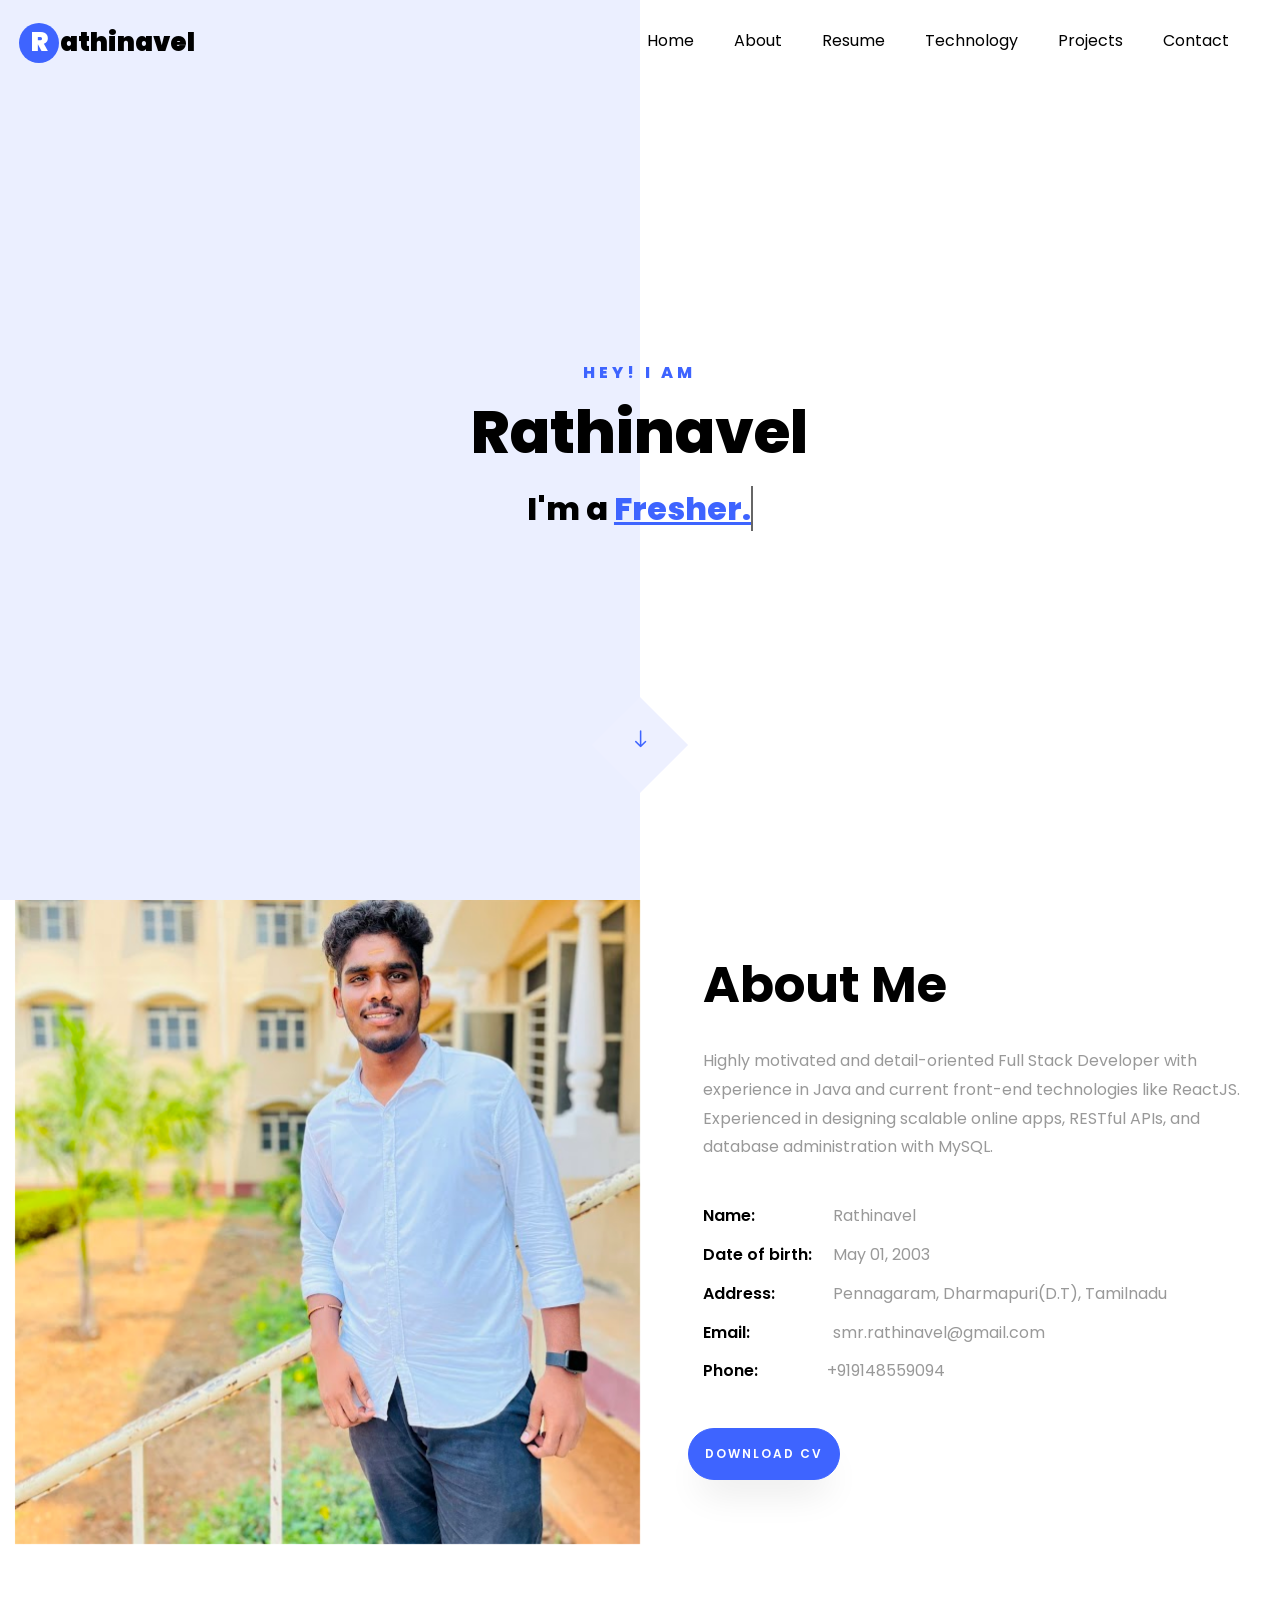
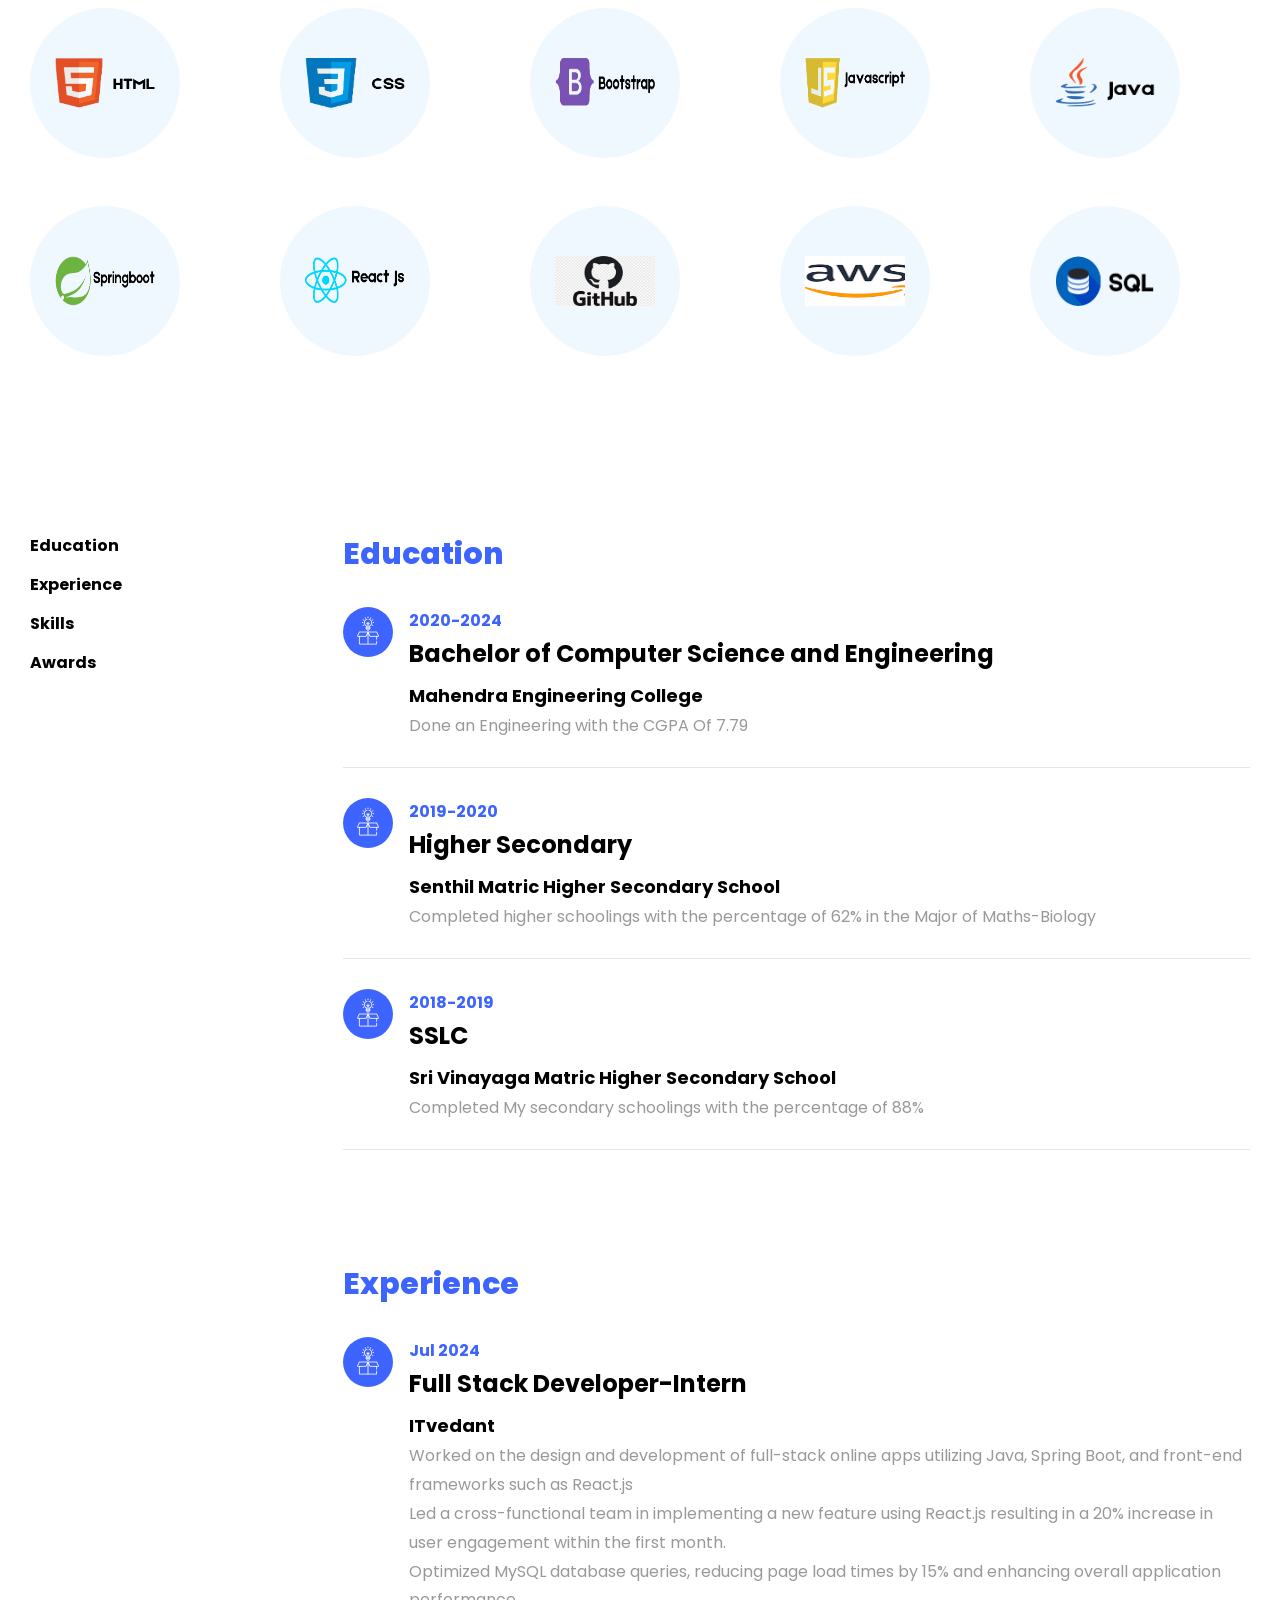
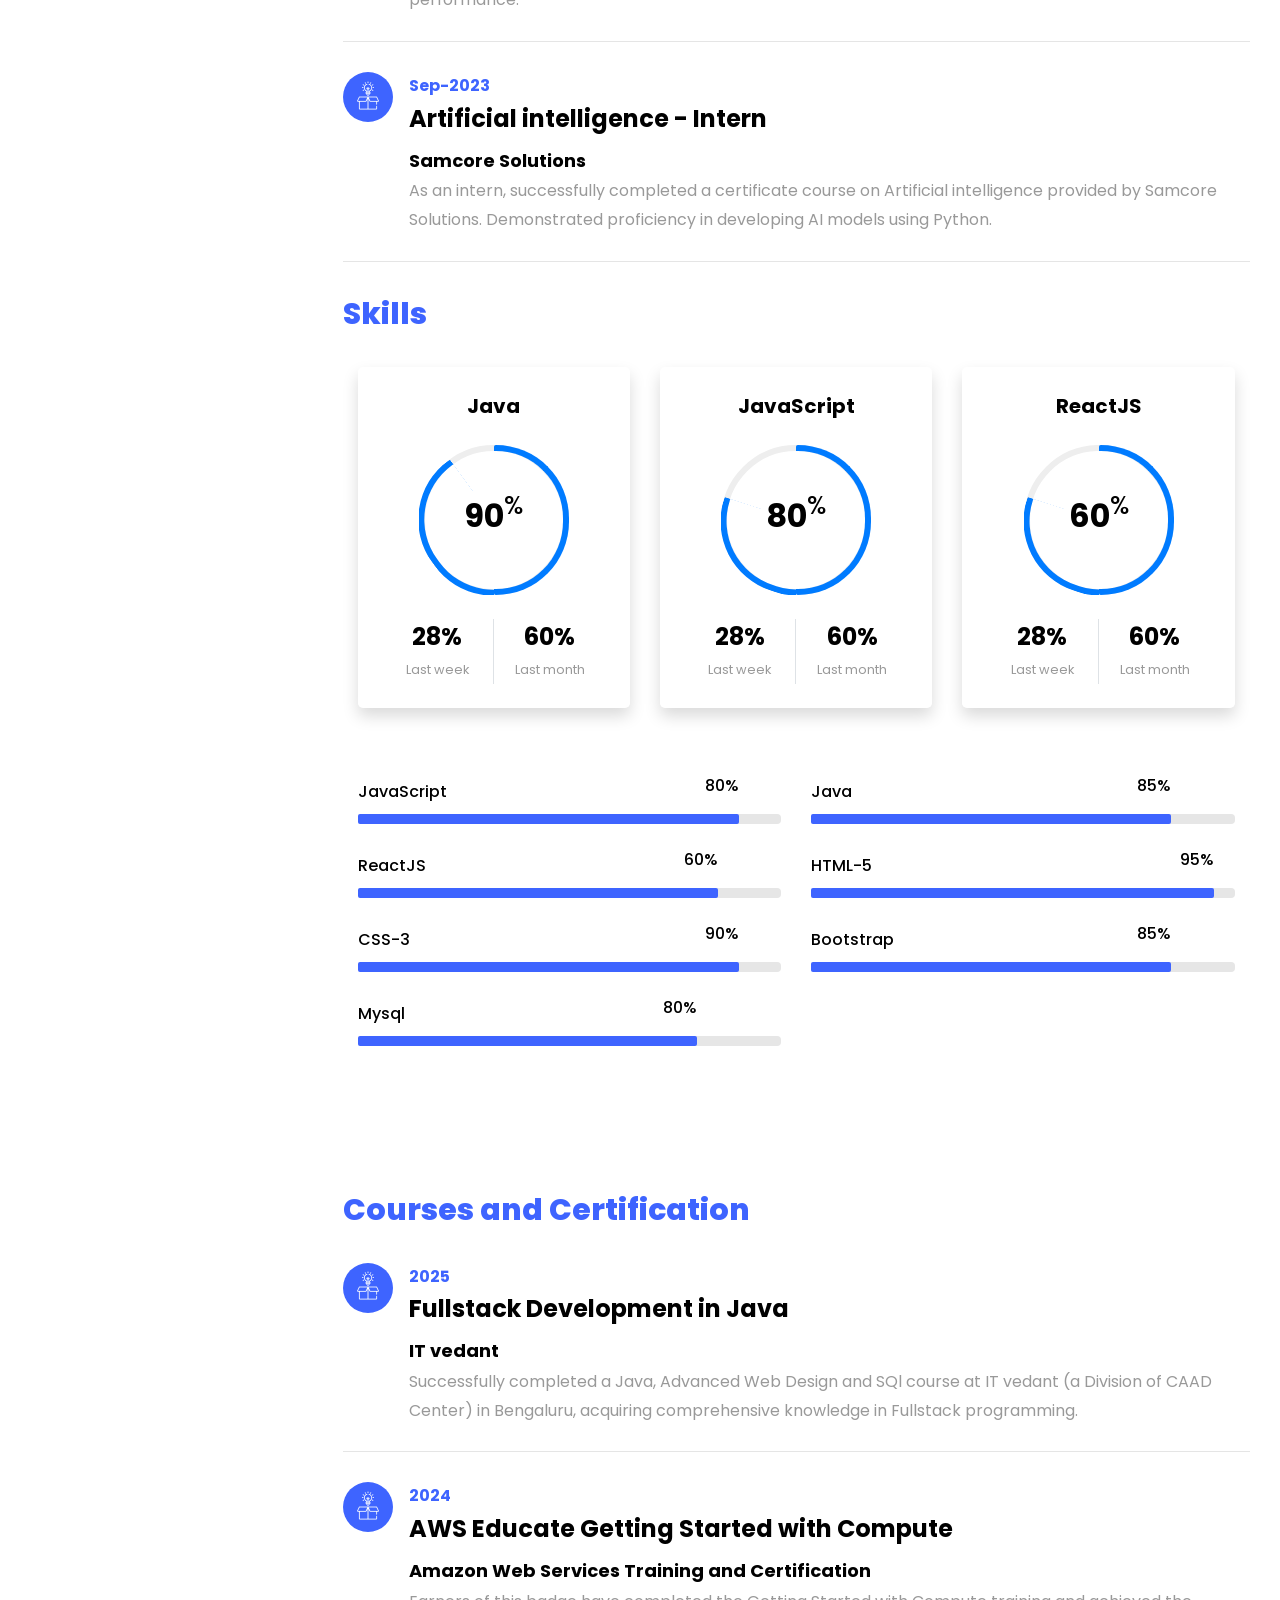
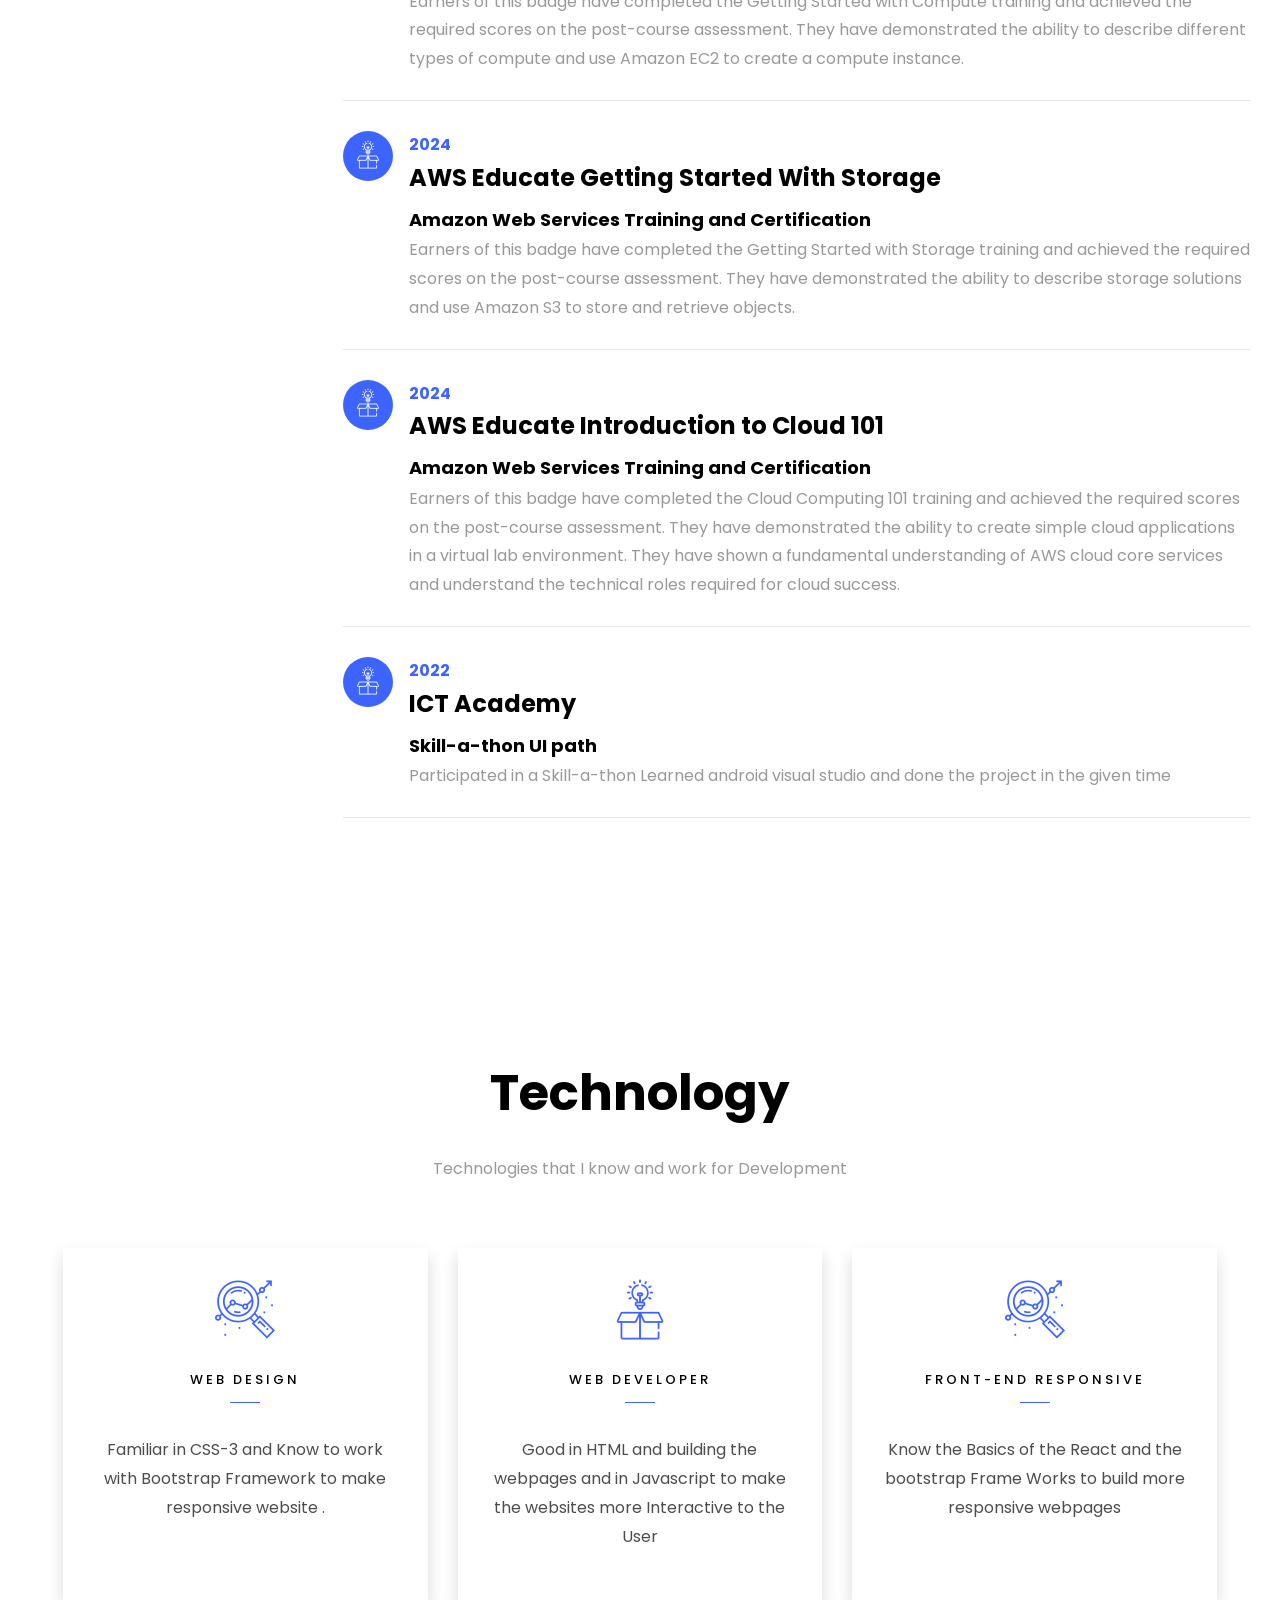
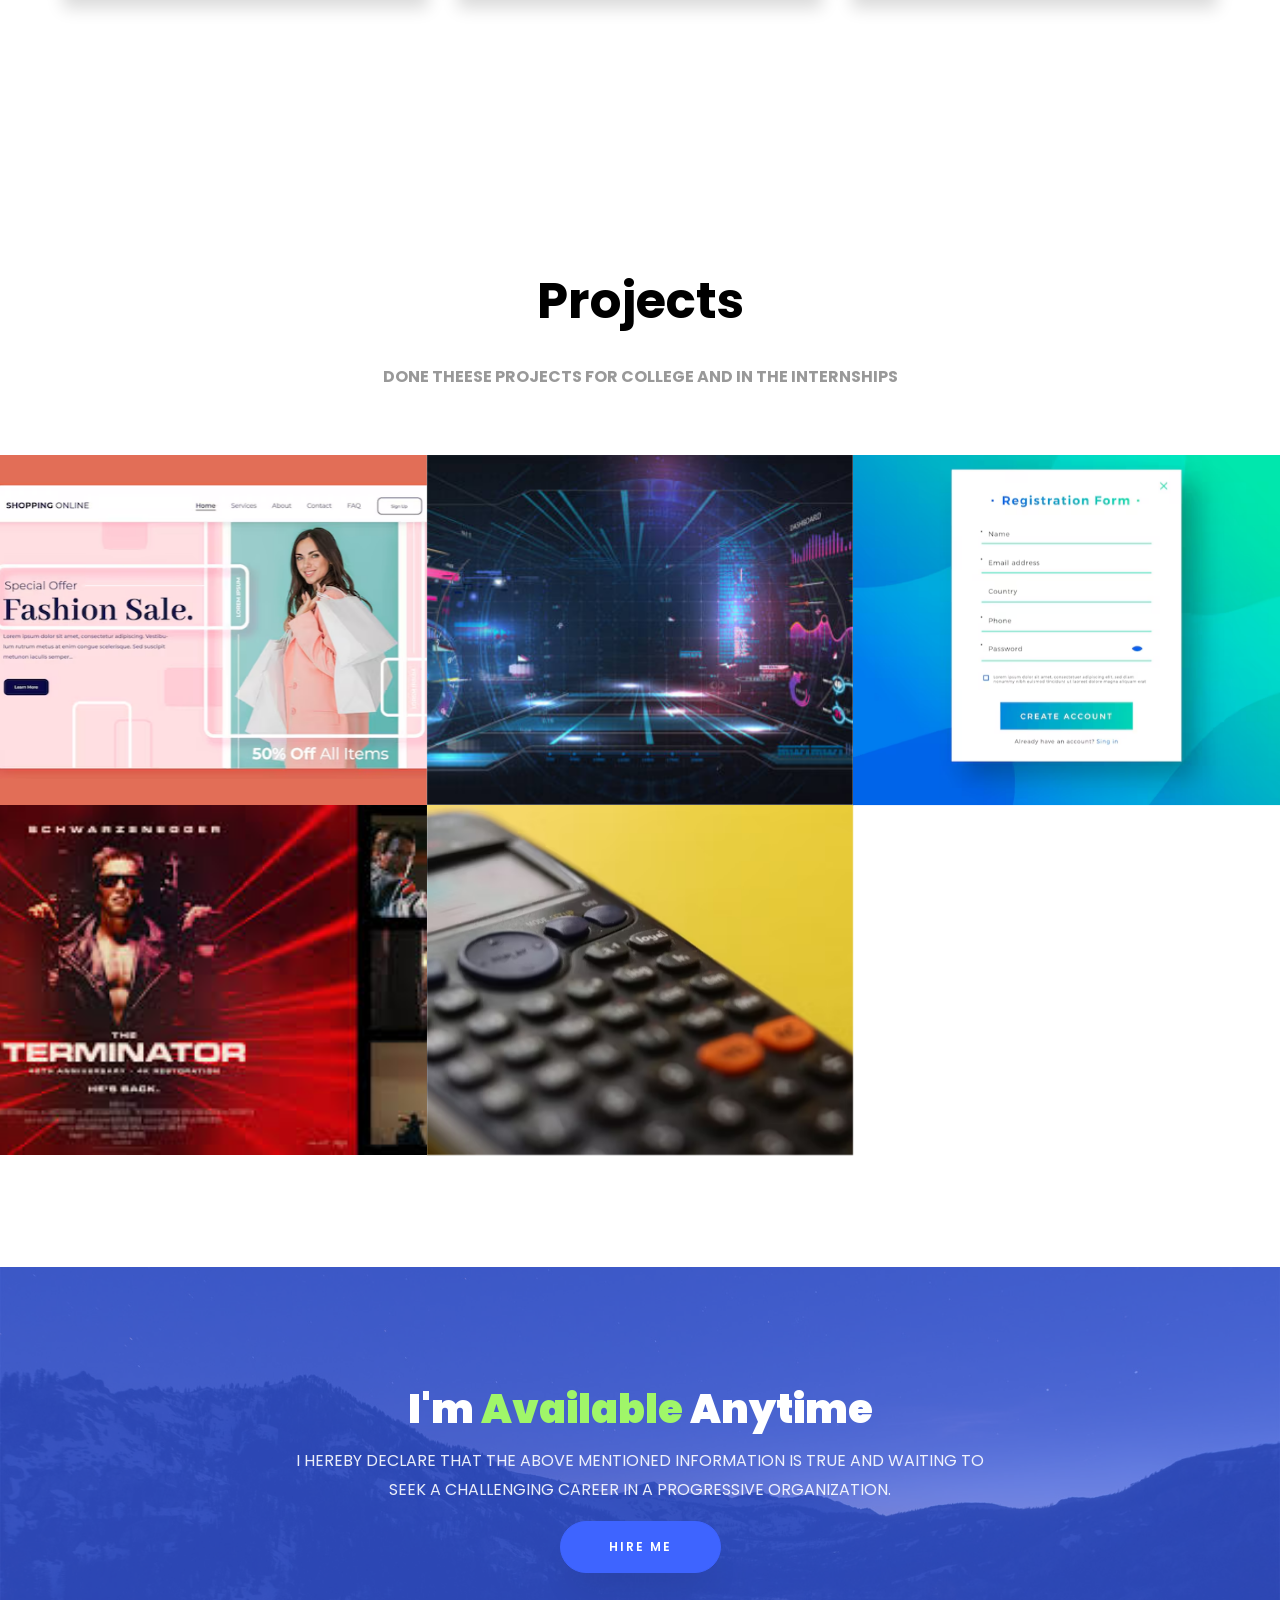
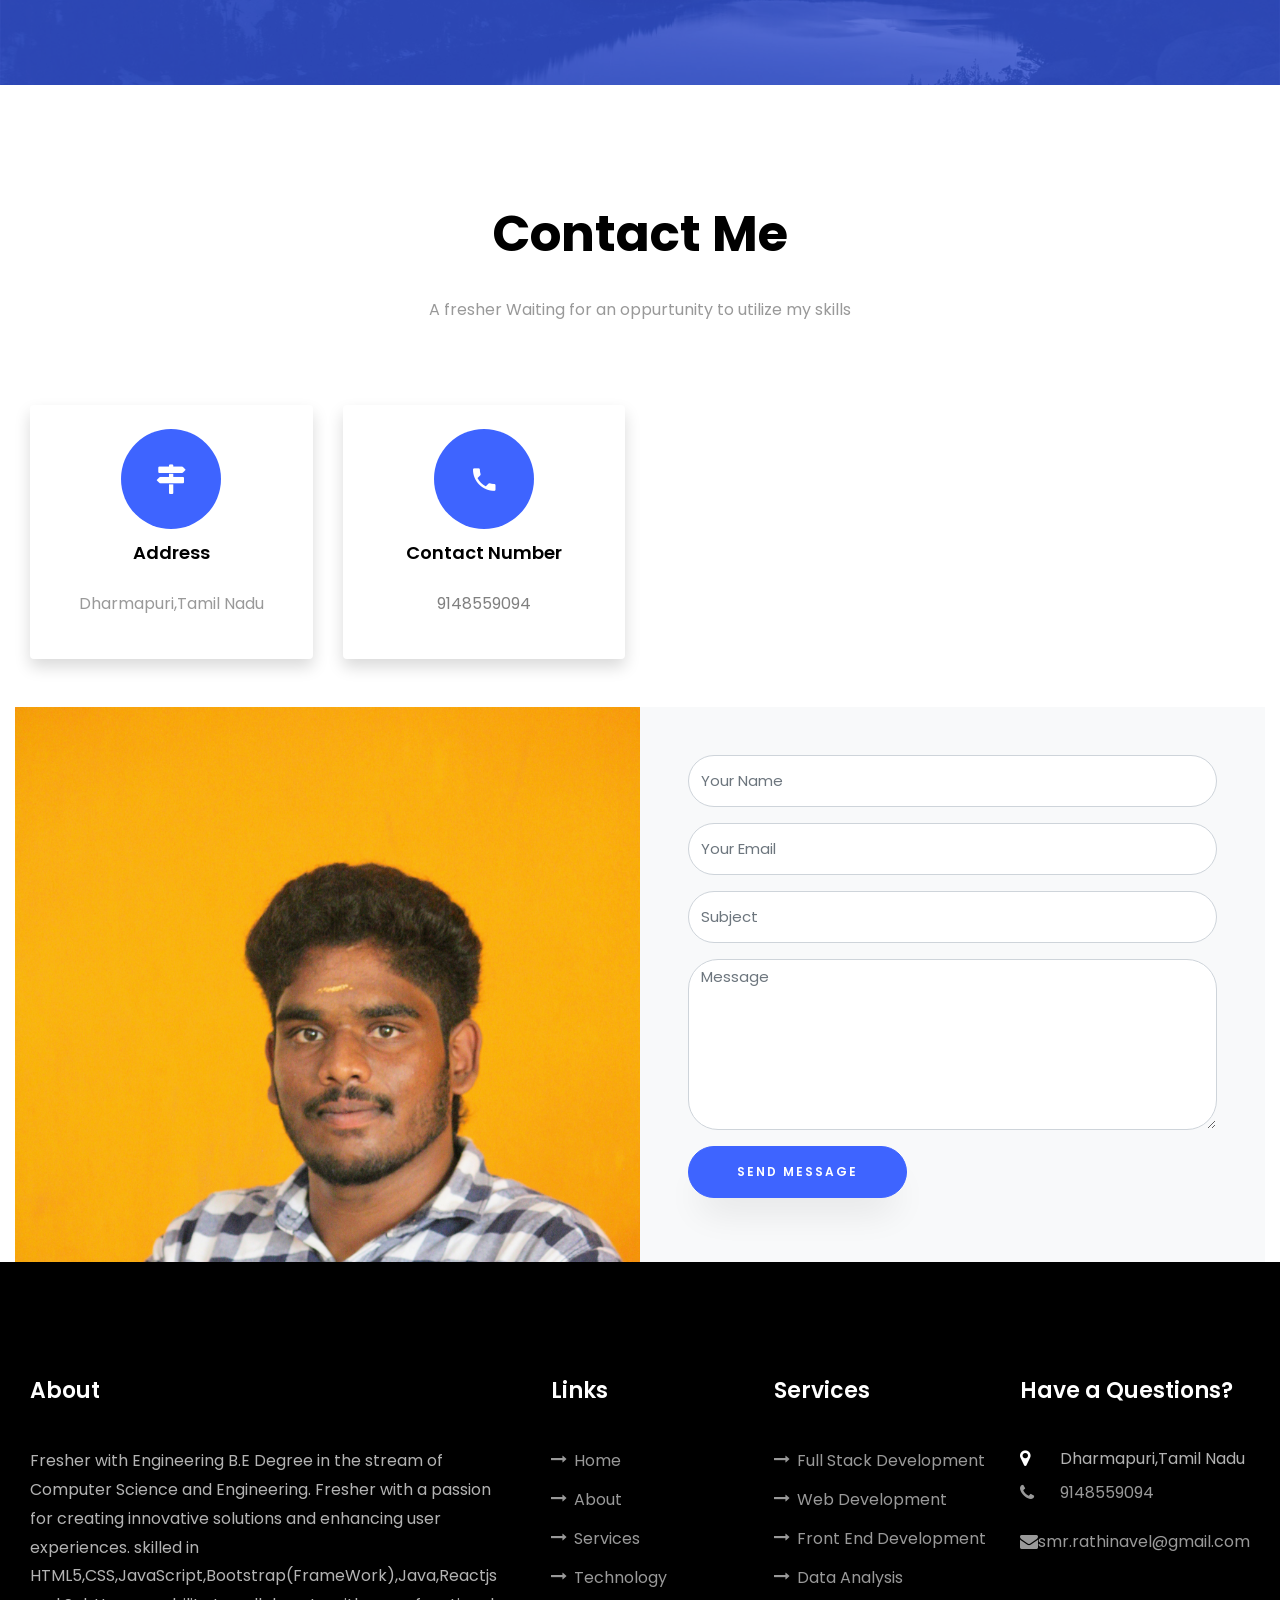
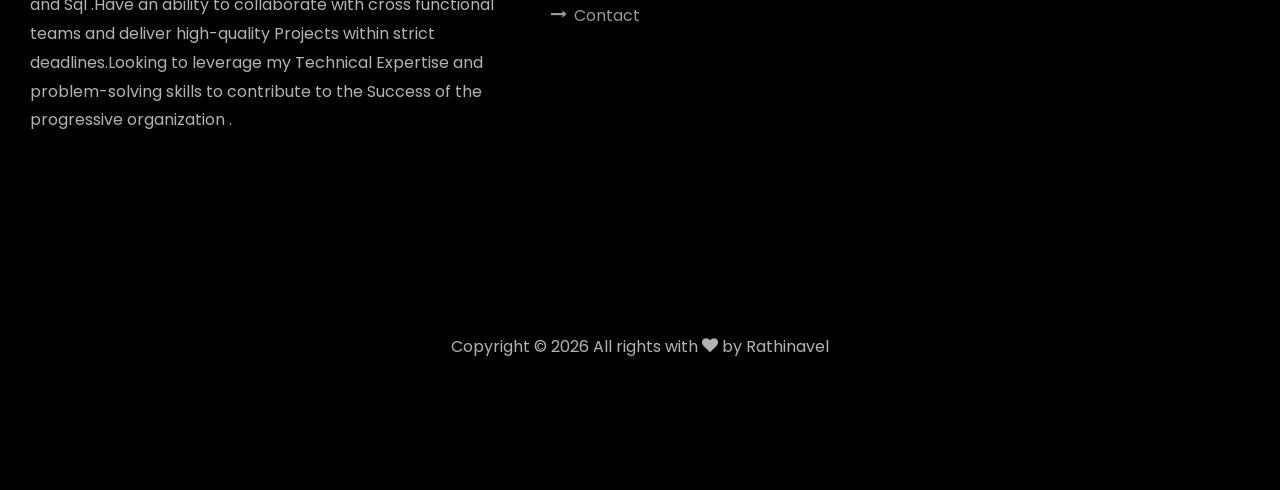
<file: index.html>
<!DOCTYPE html>
<html lang="en">

<head>
	<title>Rathinavel</title>


	<link rel="icon" href="./images/R.jpg" type="image/png" style="border-radius: 500px;">
	<meta charset="utf-8">
	<meta name="viewport" content="width=device-width, initial-scale=1, shrink-to-fit=no">

	<link href="https://fonts.googleapis.com/css?family=Poppins:100,200,300,400,500,600,700,800,900" rel="stylesheet">

	<link rel="stylesheet" href="css/open-iconic-bootstrap.min.css">
	<link rel="stylesheet" href="css/animate.css">

	<link rel="stylesheet" href="css/owl.carousel.min.css">
	<link rel="stylesheet" href="css/owl.theme.default.min.css">
	<link rel="stylesheet" href="css/magnific-popup.css">

	<link rel="stylesheet" href="css/aos.css">

	<link rel="stylesheet" href="css/ionicons.min.css">

	<link rel="stylesheet" href="css/flaticon.css">
	<link rel="stylesheet" href="css/icomoon.css">
	<link rel="stylesheet" href="css/style.css">
</head>

<body data-spy="scroll" data-target=".site-navbar-target" data-offset="300">


	<nav class="navbar navbar-expand-lg navbar-dark ftco_navbar ftco-navbar-light site-navbar-target" id="ftco-navbar">
		<div class="container-fluid">
			<a class="navbar-brand" href="index.html"><span style="padding-right: 12px;">R</span>athinavel</a>
			<button class="navbar-toggler js-fh5co-nav-toggle fh5co-nav-toggle" type="button" data-toggle="collapse"
				data-target="#ftco-nav" aria-controls="ftco-nav" aria-expanded="false" aria-label="Toggle navigation">
				<span class="oi oi-menu"></span> Menu
			</button>

			<div class="collapse navbar-collapse" id="ftco-nav">
				<ul class="navbar-nav nav ml-auto">
					<li class="nav-item"><a href="#home-section" class="nav-link"><span>Home</span></a></li>
					<li class="nav-item"><a href="#about-section" class="nav-link"><span>About</span></a></li>
					<li class="nav-item"><a href="#resume-section" class="nav-link"><span>Resume</span></a></li>
					<li class="nav-item"><a href="#services-section" class="nav-link"><span>Technology</span></a></li>
					<li class="nav-item"><a href="#projects-section" class="nav-link"><span>Projects</span></a></li>
					<li class="nav-item"><a href="#contact-section" class="nav-link"><span>Contact</span></a></li>
				</ul>
			</div>
		</div>
	</nav>
	<section class="hero-wrap js-fullheight">
		<div class="overlay"></div>
		<div class="container-fluid">
			<div class="row no-gutters slider-text js-fullheight justify-content-center align-items-center">
				<div class="col-lg-8 col-md-6 ftco-animate d-flex align-items-center">
					<div class="text text-center">
						<span class="subheading">Hey! I am</span>
						<h1>Rathinavel</h1>
						<h2>I'm a
							<span class="txt-rotate" data-period="2000"
								data-rotate='[ "Fresher.","Full Stack Developer.", "Web Developer." ]'></span>
						</h2>
					</div>
				</div>
			</div>
		</div>
		</div>
		<div class="mouse">
			<a href="#" class="mouse-icon">
				<div class="mouse-wheel"><span class="ion-ios-arrow-round-down"></span></div>
			</a>
		</div>
	</section>

	<section class="ftco-about img ftco-section ftco-no-pt ftco-no-pb" id="about-section">
		<div class="container-fluid">
			<div class="row d-flex no-gutters">
				<div class="col-md-6 col-lg-6 d-flex">
					<div class="img-about img d-flex align-items-stretch">
						<div class="overlay"></div>
						<div class="img d-flex align-self-stretch align-items-center"
							style="background-image:url(images/IMG_0590.jpg);">
						</div>
					</div>
				</div>
				<div class="col-md-6 col-lg-6 pl-md-5 py-5">
					<div class="row justify-content-start pb-3">
						<div class="col-md-12 heading-section ftco-animate">
							<h1 class="big">About</h1>
							<h2 class="mb-4">About Me</h2>
							<p> Highly motivated and detail-oriented Full Stack Developer with experience in Java and
								current front-end technologies like
								ReactJS. Experienced in designing scalable online apps, RESTful APIs, and database
								administration with MySQL.</p>
							<ul class="about-info mt-4 px-md-0 px-2">
								<li class="d-flex"><span>Name:</span> <span>Rathinavel </span></li>
								<li class="d-flex"><span>Date of birth:</span> <span>May 01, 2003</span></li>
								<li class="d-flex"><span>Address:</span> <span>Pennagaram, Dharmapuri(D.T),
										Tamilnadu</span></li>
								<li class="d-flex"><span>Email:</span> <span>smr.rathinavel@gmail.com</span></li>
								<li class="d-flex"><span>Phone: </span> +91<span>9148559094</span></li>
							</ul>
						</div>
					</div>
					<div class="counter-wrap ftco-animate d-flex mt-md-3">
						<div class="text">

							<p><a href="Rathinavel M Resume (2).pdf" target="_blank" download
									class="btn btn-primary py-3 px-3">Download CV</a></p>
						</div>
					</div>
				</div>
			</div>
		</div>
	</section>

	<section class="ftco-section ftco-partner d-none d-lg-block">
		<div class="container">
			<div class="row " style="display: flex; justify-content: center;align-items: center;">
				<div class="col-sm ftco-animate ">
					<a href="#" class="partner"
						style="background-color: aliceblue;display: flex; justify-content: center;align-items: center; width: 150px; height: 150px;border-radius: 50%;">
						<img src="images/HTML-ICON.png" class="img-fluid d-inline-block " alt="Colorlib Template"
							style="height: 50px; width:100px;"></a>
				</div>
				<div class="col-sm ftco-animate">
					<a href="#" class="partner"
						style="background-color: aliceblue;display: flex; justify-content: center;align-items: center; width: 150px; height: 150px;border-radius: 50%;">
						<img src="images/CSS-ICON.png" class="img-fluid  d-inline-block" alt="Colorlib Template"
							style="height: 50px; width:100px;"></a>
				</div>
				<div class="col-sm ftco-animate">
					<a href="#" class="partner"
						style="background-color: aliceblue;display: flex; justify-content: center;align-items: center; width: 150px; height: 150px;border-radius: 50%;">
						<img src="images/BOOTSTRAP-ICON.png" class="img-fluid  d-inline-block" alt="Colorlib Template"
							style="height: 50px; width:100px;"></a>
				</div>
				<div class="col-sm ftco-animate">
					<a href="#" class="partner"
						style="background-color: aliceblue;display: flex; justify-content: center;align-items: center; width: 150px; height: 150px;border-radius: 50%;">
						<img src="images/JAVASCRIPT-ICON.png" class="img-fluid  d-inline-block" alt="Colorlib Template"
							style="height: 50px; width:100px;"></a>
				</div>
				<div class="col-sm ftco-animate">
					<a href="#" class="partner"
						style="background-color: aliceblue;display: flex; justify-content: center;align-items: center; width: 150px; height: 150px;border-radius: 50%;">
						<img src="images/JAVA-ICON.png" class="img-fluid  d-inline-block" alt="Colorlib Template"
							style="height: 50px; width:100px;"></a>
				</div>

			</div>
		</div>

		<div class="container mt-5">
			<div class="row  pb-0  mb-0">


				<div class="col-sm ftco-animate">
					<a href="#" class="partner"
						style="background-color: aliceblue;display: flex; justify-content: center;align-items: center; width: 150px; height: 150px;border-radius: 50%;">
						<img src="images/SPRINGBOOT-ICON.png" class="img-fluid  d-inline-block" alt="Colorlib Template"
							style="height: 50px; width:100px;"></a>
				</div>
				<div class="col-sm ftco-animate">
					<a href="#" class="partner"
						style="background-color: aliceblue;display: flex; justify-content: center;align-items: center; width: 150px; height: 150px;border-radius: 50%;">
						<img src="images/REACTJS-ICON.png" class="img-fluid  d-inline-block" alt="Colorlib Template"
							style="height: 50px; width:100px;"></a>
				</div>
				<div class="col-sm ftco-animate">
    				<a href="#" class="partner" style="background-color: aliceblue;display: flex; justify-content: center;align-items: center; width: 150px; height: 150px;border-radius: 50%;">
						<img src="images/github.png" class="img-fluid  d-inline-block" alt="Colorlib Template" style="height: 50px; width:100px;"></a>
    			</div>
				<div class="col-sm ftco-animate">
    				<a href="#" class="partner" style="background-color: aliceblue;display: flex; justify-content: center;align-items: center; width: 150px; height: 150px;border-radius: 50%;">
						<img src="images/aws.png" class="img-fluid  d-inline-block" alt="Colorlib Template" style="height: 50px; width:100px;"></a>
    			</div>
				<div class="col-sm ftco-animate">
					<a href="#" class="partner"
						style="background-color: aliceblue;display: flex; justify-content: center;align-items: center; width: 150px; height: 150px;border-radius: 50%;  ">
						<img src="images/SQL-ICON.png" class="img-fluid  d-inline-block" alt="Colorlib Template"
							style="height: 50px; width:100px;"></a>
				</div>
			</div>
		</div>
	</section>

	<section class="ftco-section ftco-no-pb goto-here" id="resume-section">
		<div class="container ">
			<div class="row">
				<div class="col-md-3">
					<nav id="navi">
						<ul>
							<li><a href="#page-1">Education</a></li>
							<li><a href="#page-2">Experience</a></li>
							<li><a href="#page-3">Skills</a></li>
							<li><a href="#page-4">Awards</a></li>
						</ul>
					</nav>
				</div>
				<div class="col-md-9">
					<div id="page-1" class="page one ">
						<h2 class="heading ">Education</h2>
						<div class="resume-wrap d-flex ftco-animate">
							<div class="icon d-flex align-items-center justify-content-center">
								<span class="flaticon-ideas"></span>
							</div>
							<div class="text pl-3">
								<span class="date">2020-2024</span>
								<h2>Bachelor of Computer Science and Engineering</h2>
								<span class="position">Mahendra Engineering College</span>
								<p>Done an Engineering with the CGPA Of 7.79</p>
							</div>
						</div>
						<div class="resume-wrap d-flex ftco-animate">
							<div class="icon d-flex align-items-center justify-content-center">
								<span class="flaticon-ideas"></span>
							</div>
							<div class="text pl-3">
								<span class="date">2019-2020</span>
								<h2>Higher Secondary</h2>
								<span class="position">Senthil Matric Higher Secondary School</span>
								<p>Completed higher schoolings with the percentage of 62%
									in the Major of Maths-Biology
								</p>
							</div>
						</div>
						<div class="resume-wrap d-flex ftco-animate">
							<div class="icon d-flex align-items-center justify-content-center">
								<span class="flaticon-ideas"></span>
							</div>
							<div class="text pl-3">
								<span class="date">2018-2019</span>
								<h2>SSLC</h2>
								<span class="position">Sri Vinayaga Matric Higher Secondary School</span>
								<p>Completed My secondary schoolings with the percentage of 88% </p>
							</div>
						</div>

					</div>

					<div id="page-2" class="page two p-0 m-0">
						<h2 class="heading">Experience</h2>
						<div class="resume-wrap d-flex ftco-animate">
							<div class="icon d-flex align-items-center justify-content-center">
								<span class="flaticon-ideas"></span>
							</div>
							<div class="text pl-3">
								<span class="date">Jul 2024</span>
								<h2>Full Stack Developer-Intern</h2>
								<span class="position">ITvedant</span>
								<p>Worked on the design and development of full-stack online apps utilizing Java, Spring
									Boot, and front-end
									frameworks such as React.js <br>
									Led a cross-functional team in implementing a new feature using React.js resulting
									in a 20% increase in user
									engagement within the first month. <br>
									Optimized MySQL database queries, reducing page load times by 15% and enhancing
									overall application performance.</p>
							</div>
						</div>
						<!-- <div class="resume-wrap d-flex ftco-animate">
	    					<div class="icon d-flex align-items-center justify-content-center">
					    		<span class="flaticon-ideas"></span>
					    	</div>
					    	<div class="text pl-3">
		    					<span class="date">Oct-2023</span>
		    					<h2>Accenture (Forage)</h2>
		    					<span class="position">Developer and Technology job Simulation</span>
		    					<p>Internship focused on Storage within the Software Developement Lifecycle and Debugging process.</p>
		    				</div>
	    				</div> -->
						<div class="resume-wrap d-flex ftco-animate">
							<div class="icon d-flex align-items-center justify-content-center">
								<span class="flaticon-ideas"></span>
							</div>
							<div class="text pl-3">
								<span class="date">Sep-2023

								</span>
								<h2>Artificial intelligence - Intern</h2>
								<span class="position">Samcore Solutions</span>
								<p>As an intern, successfully completed a certificate course on Artificial intelligence
									provided by Samcore Solutions. Demonstrated
									proficiency in developing AI models using Python.</p>
							</div>
						</div>


					</div>
					<div id="page-3" class="page three">
						<h2 class="heading">Skills</h2>
						<div class="row progress-circle mb-5">
							<div class="col-lg-4 mb-4">
								<div class="bg-white rounded-lg shadow p-4">
									<h2 class="h5 font-weight-bold text-center mb-4">Java</h2>

									<!-- Progress bar 1 -->
									<div class="progress mx-auto" data-value='90'>
										<span class="progress-left">
											<span class="progress-bar border-primary"></span>
										</span>
										<span class="progress-right">
											<span class="progress-bar border-primary"></span>
										</span>
										<div
											class="progress-value w-100 h-100 rounded-circle d-flex align-items-center justify-content-center">
											<div class="h2 font-weight-bold">90<sup class="small">%</sup></div>
										</div>
									</div>
									<!-- END -->

									<!-- Demo info -->
									<div class="row text-center mt-4">
										<div class="col-6 border-right">
											<div class="h4 font-weight-bold mb-0">28%</div><span
												class="small text-gray">Last week</span>
										</div>
										<div class="col-6">
											<div class="h4 font-weight-bold mb-0">60%</div><span
												class="small text-gray">Last month</span>
										</div>
									</div>
									<!-- END -->
								</div>
							</div>

							<div class="col-lg-4 mb-4">
								<div class="bg-white rounded-lg shadow p-4">
									<h2 class="h5 font-weight-bold text-center mb-4">JavaScript</h2>

									<!-- Progress bar 1 -->
									<div class="progress mx-auto" data-value='80'>
										<span class="progress-left">
											<span class="progress-bar border-primary"></span>
										</span>
										<span class="progress-right">
											<span class="progress-bar border-primary"></span>
										</span>
										<div
											class="progress-value w-100 h-100 rounded-circle d-flex align-items-center justify-content-center">
											<div class="h2 font-weight-bold">80<sup class="small">%</sup></div>
										</div>
									</div>
									<!-- END -->


									<div class="row text-center mt-4">
										<div class="col-6 border-right">
											<div class="h4 font-weight-bold mb-0">28%</div><span
												class="small text-gray">Last week</span>
										</div>
										<div class="col-6">
											<div class="h4 font-weight-bold mb-0">60%</div><span
												class="small text-gray">Last month</span>
										</div>
									</div>
									<!-- END -->
								</div>
							</div>

							
							<div class="col-lg-4 mb-4">
								<div class="bg-white rounded-lg shadow p-4">
									<h2 class="h5 font-weight-bold text-center mb-4">ReactJS</h2>

									<!-- Progress bar 1 -->
									<div class="progress mx-auto" data-value='80'>
										<span class="progress-left">
											<span class="progress-bar border-primary"></span>
										</span>
										<span class="progress-right">
											<span class="progress-bar border-primary"></span>
										</span>
										<div
											class="progress-value w-100 h-100 rounded-circle d-flex align-items-center justify-content-center">
											<div class="h2 font-weight-bold">60<sup class="small">%</sup></div>
										</div>
									</div>

									
									<!-- END -->


									<div class="row text-center mt-4">
										<div class="col-6 border-right">
											<div class="h4 font-weight-bold mb-0">28%</div><span
												class="small text-gray">Last week</span>
										</div>
										<div class="col-6">
											<div class="h4 font-weight-bold mb-0">60%</div><span
												class="small text-gray">Last month</span>
										</div>
									</div>
									<!-- END -->
								</div>
							</div>

							<!-- <div class="col-lg-4 mb-4">
								<div class="bg-white rounded-lg shadow p-4">
									<h2 class="h5 font-weight-bold text-center mb-4">JavaScript</h2>

									<!-- Progress bar 1 -->
									<!-- <div class="progress mx-auto" data-value='85'>
										<span class="progress-left">
											<span class="progress-bar border-primary"></span>
										</span>
										<span class="progress-right">
											<span class="progress-bar border-primary"></span>
										</span>
										<div
											class="progress-value w-100 h-100 rounded-circle d-flex align-items-center justify-content-center">
											<div class="h2 font-weight-bold">80<sup class="small">%</sup></div>
										</div>
									</div> -->

									<!-- END -->

									<!-- Demo info -->
									<!-- <div class="row text-center mt-4">
										<div class="col-6 border-right">
											<div class="h4 font-weight-bold mb-0">28%</div><span
												class="small text-gray">Last week</span>
										</div>
										<div class="col-6">
											<div class="h4 font-weight-bold mb-0">60%</div><span
												class="small text-gray">Last month</span>
										</div> -->
									<!-- </div> -->
									<!-- END -->
								<!-- </div> -->
							<!-- </div> -->
						</div> 
						<div class="row">
							<div class="col-md-6 animate-box">
								<div class="progress-wrap ftco-animate">
									<h3>JavaScript</h3>
									<div class="progress">
										<div class="progress-bar color-1" role="progressbar" aria-valuenow="90"
											aria-valuemin="0" aria-valuemax="100" style="width:90%">
											<span>80%</span>
										</div>
									</div>
								</div>
							</div>
							<div class="col-md-6 animate-box">
								<div class="progress-wrap ftco-animate">
									<h3>Java</h3>
									<div class="progress">
										<div class="progress-bar color-2" role="progressbar" aria-valuenow="85"
											aria-valuemin="0" aria-valuemax="100" style="width:85%">
											<span>85%</span>
										</div>
									</div>
								</div>
							</div>
							<div class="col-md-6 animate-box">
								<div class="progress-wrap ftco-animate">
									<h3>ReactJS</h3>
									<div class="progress">
										<div class="progress-bar color-2" role="progressbar" aria-valuenow="85"
											aria-valuemin="0" aria-valuemax="100" style="width:85%">
											<span>60%</span>
										</div>
									</div>
								</div>
							</div>
							<div class="col-md-6 animate-box">
								<div class="progress-wrap ftco-animate">
									<h3>HTML-5</h3>
									<div class="progress">
										<div class="progress-bar color-3" role="progressbar" aria-valuenow="95"
											aria-valuemin="0" aria-valuemax="100" style="width:95%">
											<span>95%</span>
										</div>
									</div>
								</div>
							</div>
							<div class="col-md-6 animate-box">
								<div class="progress-wrap ftco-animate">
									<h3>CSS-3</h3>
									<div class="progress">
										<div class="progress-bar color-4" role="progressbar" aria-valuenow="90"
											aria-valuemin="0" aria-valuemax="100" style="width:90%">
											<span>90%</span>
										</div>
									</div>
								</div>
							</div>
							<div class="col-md-6 animate-box">
								<div class="progress-wrap ftco-animate">
									<h3>Bootstrap</h3>
									<div class="progress">
										<div class="progress-bar color-5" role="progressbar" aria-valuenow="70"
											aria-valuemin="0" aria-valuemax="100" style="width:85%">
											<span>85%</span>
										</div>
									</div>
								</div>
							</div>
							<div class="col-md-6 animate-box">
								<div class="progress-wrap ftco-animate">
									<h3>Mysql</h3>
									<div class="progress">
										<div class="progress-bar color-6" role="progressbar" aria-valuenow="80"
											aria-valuemin="0" aria-valuemax="100" style="width:80%">
											<span>80%</span>
										</div>
									</div>
								</div>
							</div>
						</div>
					</div>
					<div id="page-4" class="page four">
						<h2 class="heading">Courses and Certification</h2>
						<div class="resume-wrap d-flex ftco-animate">
							<div class="icon d-flex align-items-center justify-content-center">
								<span class="flaticon-ideas"></span>
							</div>
							<div class="text pl-3">
								<span class="date">2025</span>
								<h2>Fullstack Development in Java</h2>
								<span class="position">IT vedant</span>
								<p>Successfully completed a Java, Advanced Web Design and SQl course at IT vedant (a
									Division of CAAD Center) in Bengaluru, acquiring
									comprehensive knowledge in Fullstack programming.</p>
							</div>
						</div>
						<div class="resume-wrap d-flex ftco-animate">
							<div class="icon d-flex align-items-center justify-content-center">
								<span class="flaticon-ideas"></span>
							</div>
							<div class="text pl-3">
								<span class="date">2024</span>
								<h2>AWS Educate Getting Started with Compute</h2>
								<span class="position">Amazon Web Services Training and Certification</span>
								<p>Earners of this badge have completed the Getting Started with Compute training and
									achieved the required scores on the post-course assessment. They have demonstrated
									the ability to describe different types of compute and use Amazon EC2 to create a
									compute instance.</p>
							</div>
						</div>
						<div class="resume-wrap d-flex ftco-animate">
							<div class="icon d-flex align-items-center justify-content-center">
								<span class="flaticon-ideas"></span>
							</div>
							<div class="text pl-3">
								<span class="date">2024</span>
								<h2>AWS Educate Getting Started With Storage</h2>
								<span class="position">Amazon Web Services Training and Certification</span>
								<p>Earners of this badge have completed the Getting Started with Storage training and
									achieved the required scores on the post-course assessment. They have demonstrated
									the ability to describe storage solutions and use Amazon S3 to store and retrieve
									objects.
								</p>
							</div>
						</div>
						<div class="resume-wrap d-flex ftco-animate">
							<div class="icon d-flex align-items-center justify-content-center">
								<span class="flaticon-ideas"></span>
							</div>
							<div class="text pl-3">
								<span class="date">2024</span>
								<h2>AWS Educate Introduction to Cloud 101</h2>
								<span class="position">Amazon Web Services Training and Certification</span>
								<p>Earners of this badge have completed the Cloud Computing 101 training and achieved
									the required scores on the post-course assessment. They have demonstrated the
									ability to create simple cloud applications in a virtual lab environment. They have
									shown a fundamental understanding of AWS cloud core services and understand the
									technical roles required for cloud success.
								</p>
							</div>
						</div>
						<div class="resume-wrap d-flex ftco-animate">
							<div class="icon d-flex align-items-center justify-content-center">
								<span class="flaticon-ideas"></span>
							</div>
							<div class="text pl-3">
								<span class="date">2022</span>
								<h2>ICT Academy</h2>
								<span class="position">Skill-a-thon UI path</span>
								<p>Participated in a Skill-a-thon Learned android visual studio and done the project in
									the given time </p>
							</div>
						</div>
					</div>
				</div>
			</div>
		</div>
	</section>

	<section class="ftco-section" id="services-section">
		<div class="container-fluid px-md-5">
			<div class="row justify-content-center py-5 mt-5">
				<div class="col-md-12 heading-section text-center ftco-animate">
					<h1 class="big big-2">Known technology</h1>
					<h2 class="mb-4">Technology</h2>
					<p>Technologies that I know and work for Development </p>
				</div>
			</div>
			<div class="row">
				<div class="col-md-4 text-center d-flex ftco-animate">
					<a href="#" class="services-1 shadow">
						<span class="icon">
							<i class="flaticon-analysis"></i>
						</span>
						<div class="desc">
							<h3 class="mb-5">Web Design</h3>
							<p>Familiar in CSS-3 and Know to work with Bootstrap Framework to make responsive website .
							</p>
						</div>
					</a>
				</div>

				<div class="col-md-4 text-center d-flex ftco-animate">
					<a href="#" class="services-1 shadow">
						<span class="icon">
							<i class="flaticon-ideas"></i>
						</span>
						<div class="desc">
							<h3 class="mb-5">Web Developer</h3>
							<p>Good in HTML and building the webpages and in Javascript to make the websites more
								Interactive to the User</p>
						</div>
					</a>
				</div>
				<div class="col-md-4 text-center d-flex ftco-animate">
					<a href="#" class="services-1 shadow">
						<span class="icon">
							<i class="flaticon-analysis"></i>
						</span>
						<div class="desc ">
							<h3 class="mb-5">Front-End Responsive</h3>
							<p>Know the Basics of the React and the bootstrap Frame Works to build more responsive
								webpages</p>
						</div>
					</a>
				</div>
			</div>
		</div>
	</section>


	<section class="ftco-section ftco-project" id="projects-section">
		<div class="container-fluid px-md-0">
			<div class="row no-gutters justify-content-center pb-5">
				<div class="col-md-12 heading-section text-center ftco-animate">
					<h1 class="big big-2">Projects</h1>
					<h2 class="mb-4">Projects</h2>
					<p><b>DONE THEESE PROJECTS FOR COLLEGE AND IN THE INTERNSHIPS</b></p>
				</div>
			</div>
			<div class="row no-gutters">
				<div class="col-md-4">
					<div class="project img ftco-animate d-flex justify-content-center align-items-center"
						style="background-image: url(images/ecommerce.jpeg);">
						<div class="overlay"></div>
						<div class="text text-center p-4  d-none   d-xl-block">
							<h3><a href="https://rathinavelmathaiyan.github.io/e-commerce-Styleunique/" target="_blank">E-Commerce Platform</a></h3>
							<span>Build With the help of HTML, CSS and JavaScript</span>
						</div>
					</div>
				</div>


				<div class="col-md-4">
					<div class="project img ftco-animate d-flex justify-content-center align-items-center"
						style="background-image: url(images/simulation.jpeg);">
						<div class="overlay "></div>
						<div class="text text-center p-4   d-none   d-xl-block">
							<h3><a href="https://rathinavelmathaiyan.github.io/JS-Simulation-Car/" target="_blank">Simulation Of a Car</a></h3>
							<span>Web Design Using Html, Css, Javascript </span>
						</div>
					</div>
				</div>



				<div class="col-md-4">
					<div class="project img ftco-animate d-flex justify-content-center align-items-center"
						style="background-image: url(./images/registrationavif.avif);">
						<div class="overlay"></div>
						<div class="text text-center p-4  d-none   d-xl-block">
							<h3><a href="https://rathinavelmathaiyan.github.io/JS-Registration-Form/" target="_blank">Registration Form
								</a></h3>
							<span>Web Design Using Html Css and JavaScript</span>
						</div>
					</div>
				</div>

				<div class="col-md-4">
					<div class="project img ftco-animate d-flex justify-content-center align-items-center"
						style="background-image: url(./images/slider.jpeg);">
						<div class="overlay"></div>
						<div class="text text-center p-4  d-none   d-xl-block">
							<h3><a href="https://rathinavelmathaiyan.github.io/CSS-Movies-ImageSlider/" target="_blank">Movies-Image Slider</a></h3>
							<span>Web design using Html and Css</span>
						</div>
					</div>
				</div>
				<!-- <div class="col-md-4">
					<div class="project img ftco-animate d-flex justify-content-center align-items-center"
						style="background-image: url(./images/PROJECT-4.png);">
						<div class="overlay"></div>
						<div class="text text-center p-4  d-none   d-xl-block">
							<h3><a href="https://rathinavelmathaiyan.github.io/CSS-Movies-ImageSlider/" target="_blank">Image Slider</a>
							</h3>
							<span>Developed the  Website Using Bootstrap</span>
						</div>
					</div>
				</div> -->
				<div class="col-md-4">
					<div class="project img ftco-animate d-flex justify-content-center align-items-center"
						style="background-image: url(./images/Calculator.avif);">
						<div class="overlay"></div>
						<div class="text text-center p-4  d-none   d-xl-block">
							<h3><a href="https://rathinavelmathaiyan.github.io/JS-Calculator/"
									target="_blank">Calculator </a></h3>
							<span>Web Design Using HTML, CSS, JavaScript</span>
						</div>
					</div>
				</div>
				<!-- <div class="col-md-4">
    				<div class="project img ftco-animate d-flex justify-content-center align-items-center" style="background-image: url(images/work-6.jpg);">
    					<div class="overlay"></div>
	    				<div class="text text-center p-4">
	    					<h3><a href="#"><i>These projects are Developed with the Help of the Front End tools 
							like HTML,CSS,JAVASCRIPTand the Framework Bootstrap.these websites are more responsive with the interactive functions</i></a></h3>
	    					<span></span>
	    				</div>
    				</div>
    			</div> -->
			</div>
		</div>
	</section>




	<section class="ftco-section ftco-hireme img" style="background-image: url(images/bg_1.jpg)">
		<div class="overlay"></div>
		<div class="container">
			<div class="row justify-content-center">
				<div class="col-md-7 ftco-animate text-center">
					<h2>I'm <span>Available</span> Anytime</h2>
					<p>I HEREBY DECLARE THAT THE ABOVE MENTIONED INFORMATION IS TRUE AND WAITING TO SEEK A CHALLENGING
						CAREER IN A PROGRESSIVE ORGANIZATION.</p>
					<p class="mb-0"><a href="#contact-section" class="btn btn-primary py-3 px-5">Hire me</a></p>
				</div>
			</div>
		</div>
	</section>

	<section class="ftco-section contact-section ftco-no-pb" id="contact-section">
		<div class="container">
			<div class="row justify-content-center mb-5 pb-3">
				<div class="col-md-7 heading-section text-center ftco-animate">
					<h1 class="big big-2">Contact</h1>
					<h2 class="mb-4">Contact Me</h2>
					<p>A fresher Waiting for an oppurtunity to utilize my skills </p>
				</div>
			</div>

			<div class="row d-flex contact-info mb-5">
				<div class="col-md-6 col-lg-3 d-flex ftco-animate">
					<div class="align-self-stretch box text-center p-4 shadow">
						<div class="icon d-flex align-items-center justify-content-center">
							<span class="icon-map-signs"></span>
						</div>
						<div>
							<h3 class="mb-4">Address</h3>
							<p>Dharmapuri,Tamil Nadu</p>
						</div>
					</div>
				</div>
				<div class="col-md-6 col-lg-3 d-flex ftco-animate">
					<div class="align-self-stretch box text-center p-4 shadow">
						<div class="icon d-flex align-items-center justify-content-center">
							<span class="icon-phone2"></span>
						</div>
						<div>
							<h3 class="mb-4">Contact Number</h3>
							<p><a href="tel://9994101850 " style="color: grey;">9148559094</a></p>
						</div>
					</div>
				</div>
				<div class="col-md-6 col-lg-3 d-flex ftco-animate">
					<div class="align-self-stretch box text-center p-4 shadow">
						<div class="icon d-flex align-items-center justify-content-center">
							<span class="icon-paper-plane"></span>
						</div>
						<div>
							<h3 class="mb-4">Email Address</h3>
							<p><a href="mailto:smr.rathinavel@gmail.com" style="color: grey;">smr.rathinavel
									@gmail.com</a></p>
						</div>
					</div>
				</div>
				<div class="col-md-6 col-lg-3 d-flex ftco-animate">
					<div class="align-self-stretch box text-center p-4 shadow">
						<div class="icon d-flex align-items-center justify-content-center">
							<span class="icon-globe"></span>
						</div>
						<div>
							<h3 class="mb-4">Github</h3>
							<p><a href="https://github.com/RATHINAVELMATHAIYAN" target="_blank"
									style="color: grey;">Account</a></p>
						</div>
					</div>
				</div>
			</div>

			<div class="row no-gutters block-9">
				<div class="col-md-6 order-md-last d-flex">
					<form action="#" class="bg-light p-4 p-md-5 contact-form">
						<div class="form-group">
							<input type="text" class="form-control " placeholder="Your Name"
								style="border-radius: 30px;">
						</div>
						<div class="form-group">
							<input type="text" class="form-control" placeholder="Your Email"
								style="border-radius: 30px;">
						</div>
						<div class="form-group">
							<input type="text" class="form-control" placeholder="Subject" style="border-radius: 30px;">
						</div>
						<div class="form-group">
							<textarea name="" id="" cols="30" rows="7" class="form-control" placeholder="Message"
								style="border-radius: 30px;"></textarea>
						</div>
						<div class="form-group">
							<input type="submit" value="Send Message" class="btn btn-primary py-3 px-5">
						</div>
					</form>

				</div>

				<div class="col-md-6 d-flex">
					<div class="img" style="background-image: url(./images/IMG_0043_1~2.CR2.jpg);"></div>
				</div>
			</div>
		</div>
	</section>


	<footer class="ftco-footer ftco-section">
		<div class="container">
			<div class="row mb-5">
				<div class="col-md">
					<div class="ftco-footer-widget mb-4">
						<h2 class="ftco-heading-2">About</h2>
						<p>Fresher with Engineering B.E Degree in the stream of Computer Science and Engineering.
							Fresher with a passion for creating innovative solutions and enhancing user experiences.
							skilled in HTML5,CSS,JavaScript,Bootstrap(FrameWork),Java,Reactjs and Sql
							.Have an ability to collaborate with cross functional teams and deliver high-quality
							Projects within strict deadlines.Looking to leverage my Technical Expertise and
							problem-solving skills to contribute to the Success of the progressive organization .</p>
						<ul class="ftco-footer-social list-unstyled float-md-left float-lft mt-5">
							<li class="ftco-animate"><a href="https://www.instagram.com/smr.rathinavel/"
									target="_blank"><span class="icon-instagram"></span></a></li>
							<li class="ftco-animate"><a href="https://www.linkedin.com/in/rathinavel-m-12a645230/"
									target="_blank"><span class="icon-linkedin"></span></a></li>
							<li class="ftco-animate"><a href="https://github.com/RATHINAVELMATHAIYAN" target="_blank"><span
										class="icon-github"></span></a></li>
						</ul>
					</div>
				</div>
				<div class="col-md">
					<div class="ftco-footer-widget mb-4 ml-md-4">
						<h2 class="ftco-heading-2">Links</h2>
						<ul class="list-unstyled">
							<li><a href="#"><span class="icon-long-arrow-right mr-2"></span>Home</a></li>
							<li><a href="#"><span class="icon-long-arrow-right mr-2"></span>About</a></li>
							<li><a href="#"><span class="icon-long-arrow-right mr-2"></span>Services</a></li>
							<li><a href="#"><span class="icon-long-arrow-right mr-2"></span>Technology</a></li>
							<li><a href="#"><span class="icon-long-arrow-right mr-2"></span>Contact</a></li>
						</ul>
					</div>
				</div>
				<div class="col-md">
					<div class="ftco-footer-widget mb-4">
						<h2 class="ftco-heading-2">Services</h2>
						<ul class="list-unstyled">
							<li><a href="#"><span class="icon-long-arrow-right mr-2"></span>Full Stack Development</a></li>
							<li><a href="#"><span class="icon-long-arrow-right mr-2"></span>Web Development</a></li>
							<li><a href="#"><span class="icon-long-arrow-right mr-2"></span>Front End Development</a>
							</li>
							<li><a href="#"><span class="icon-long-arrow-right mr-2"></span>Data Analysis</a></li>
						</ul>
					</div>
				</div>
				<div class="col-md">
					<div class="ftco-footer-widget mb-4">
						<h2 class="ftco-heading-2">Have a Questions?</h2>
						<div class="block-23 mb-3">
							<ul>
								<li><span class="icon icon-map-marker"></span><span class="text">Dharmapuri,Tamil Nadu</span></a></li>
								<li><a href="#"><span class="icon icon-phone"></span><span
											class="text">9148559094</span></a></li>
								<li><a href="#"><span class="icon icon-envelope"></span><span
											class="text"> smr.rathinavel@gmail.com</span></a></li>
							</ul>
						</div>
					</div>
				</div>
			</div>
			<div class="row">
				<div class="col-md-12 text-center">

					<p>
						Copyright &copy;
						<script>document.write(new Date().getFullYear());</script> All rights with <i
							class="icon-heart color-danger" aria-hidden="true"></i> by <a href="#"
							target="_blank">Rathinavel</a>
					</p>
				</div>
			</div>
		</div>
	</footer>



	<div id="ftco-loader" class="show fullscreen"><svg class="circular" width="48px" height="48px">
			<circle class="path-bg" cx="24" cy="24" r="22" fill="none" stroke-width="4" stroke="#eeeeee" />
			<circle class="path" cx="24" cy="24" r="22" fill="none" stroke-width="4" stroke-miterlimit="10"
				stroke="#F96D00" />
		</svg></div>


	<script src="js/jquery.min.js"></script>
	<script src="js/jquery-migrate-3.0.1.min.js"></script>
	<script src="js/popper.min.js"></script>
	<script src="js/bootstrap.min.js"></script>
	<script src="js/jquery.easing.1.3.js"></script>
	<script src="js/jquery.waypoints.min.js"></script>
	<script src="js/jquery.stellar.min.js"></script>
	<script src="js/owl.carousel.min.js"></script>
	<script src="js/jquery.magnific-popup.min.js"></script>
	<script src="js/aos.js"></script>
	<script src="js/jquery.animateNumber.min.js"></script>
	<script src="js/scrollax.min.js"></script>

	<script src="js/main.js"></script>

</body>

</html>
</file>
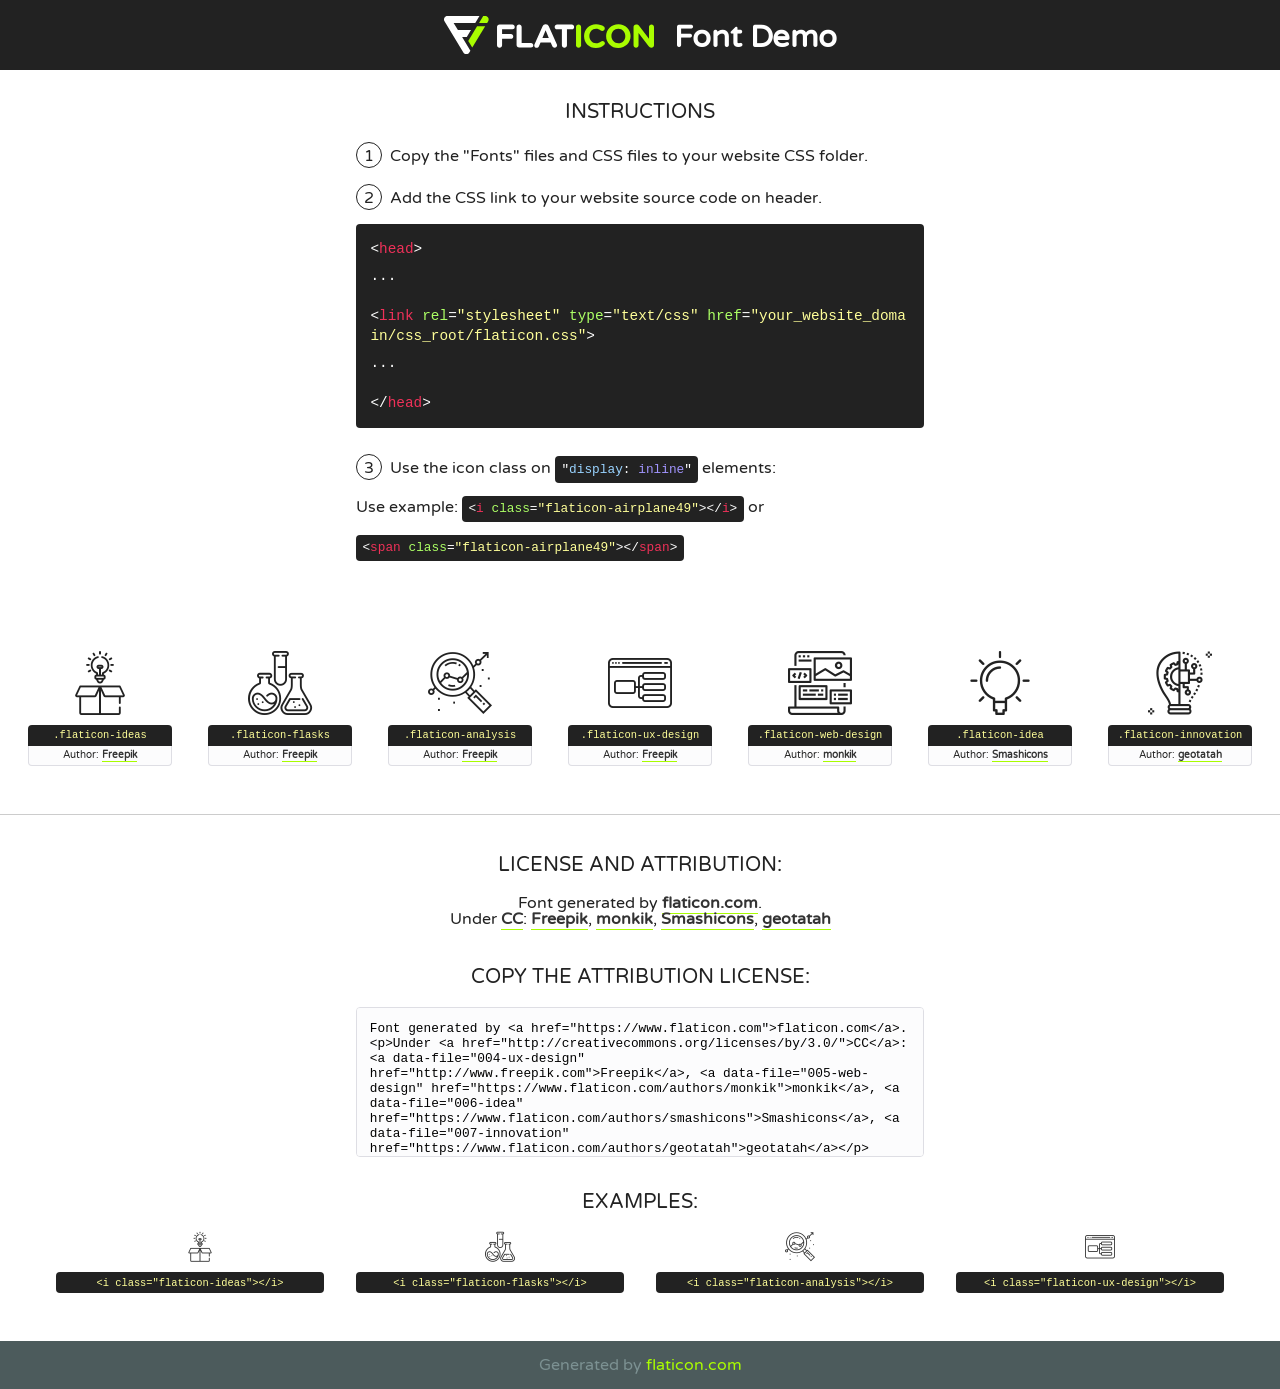
<file: fonts/flaticon/font/flaticon - Copy.html>
<!DOCTYPE html>
<!--
  Flaticon icon font: Flaticon
  Creation date: 20/03/2019 02:18
-->
<html>
<!DOCTYPE html>
<html>

<head>
    <title>Flaticon WebFont</title>
    <link href="http://fonts.googleapis.com/css?family=Varela+Round" rel="stylesheet" type="text/css" />
    <link rel="stylesheet" type="text/css" href="flaticon.css">
    <meta charset="UTF-8">
    <style>
    html, body, div, span, applet, object, iframe,
    h1, h2, h3, h4, h5, h6, p, blockquote, pre,
    a, abbr, acronym, address, big, cite, code,
    del, dfn, em, img, ins, kbd, q, s, samp,
    small, strike, strong, sub, sup, tt, var,
    b, u, i, center,
    dl, dt, dd, ol, ul, li,
    fieldset, form, label, legend,
    table, caption, tbody, tfoot, thead, tr, th, td,
    article, aside, canvas, details, embed, 
    figure, figcaption, footer, header, hgroup, 
    menu, nav, output, ruby, section, summary,
    time, mark, audio, video {
        margin: 0;
        padding: 0;
        border: 0;
        font-size: 100%;
        font: inherit;
        vertical-align: baseline;
    }
    /* HTML5 display-role reset for older browsers */
    article, aside, details, figcaption, figure, 
    footer, header, hgroup, menu, nav, section {
        display: block;
    }
    body {
        line-height: 1;
    }
    ol, ul {
        list-style: none;
    }
    blockquote, q {
        quotes: none;
    }
    blockquote:before, blockquote:after,
    q:before, q:after {
        content: '';
        content: none;
    }
    table {
        border-collapse: collapse;
        border-spacing: 0;
    }
    body {
        font-family: 'Varela Round', Helvetica, Arial, sans-serif;
        font-size: 16px;
        color: #222;
    }
    a {
        color: #333;
        border-bottom: 1px solid #a9fd00;
        font-weight: bold;
        text-decoration: none;
    }
    * {
        -moz-box-sizing: border-box;
        -webkit-box-sizing: border-box;
        box-sizing: border-box;
        margin: 0;
        padding: 0;
    }
    [class^="flaticon-"]:before, [class*=" flaticon-"]:before, [class^="flaticon-"]:after, [class*=" flaticon-"]:after {
        font-family: Flaticon;
        font-size: 30px;
        font-style: normal;
        margin-left: 20px;
        color: #333;
    }
    .wrapper {
        max-width: 600px;
        margin: auto;
        padding: 0 1em;
    }
    .title {
        font-size: 1.25em;
        text-align: center;
        margin-bottom: 1em;
        text-transform: uppercase;
    }
    header {
        text-align: center;
        background-color: #222;
        color: #fff;
        padding: 1em;
    }
    header .logo {
        width: 210px;
        height: 38px;
        display: inline-block;
        vertical-align: middle;
        margin-right: 1em;
        border: none;
    }
    header strong {
        font-size: 1.95em;
        font-weight: bold;
        vertical-align: middle;
        margin-top: 5px;
        display: inline-block;
    }
    .demo {
        margin: 2em auto;
        line-height: 1.25em;
    }
    .demo ul li {
        margin-bottom: 1em;
    }
    .demo ul li .num {
        color: #222;
        border-radius: 20px;
        display: inline-block;
        width: 26px;
        padding: 3px;
        height: 26px;
        text-align: center;
        margin-right: 0.5em;
        border: 1px solid #222;
    }
    .demo ul li code {
        background-color: #222;
        border-radius: 4px;
        padding: 0.25em 0.5em;
        display: inline-block;
        color: #fff;
        font-family: Consolas,Monaco,Lucida Console,Liberation Mono,DejaVu Sans Mono,Bitstream Vera Sans Mono,Courier New, monospace;
        font-weight: lighter;
        margin-top: 1em;
        font-size: 0.8em;
        word-break: break-all;
    }
    .demo ul li code.big {
        padding: 1em;
        font-size: 0.9em;
    }
    .demo ul li code .red {
        color: #EF3159;
    }
    .demo ul li code .green {
        color: #ACFF65;
    }
    .demo ul li code .yellow {
        color: #FFFF99;
    }
    .demo ul li code .blue {
        color: #99D3FF;
    }
    .demo ul li code .purple {
        color: #A295FF;
    }
    .demo ul li code .dots {
        margin-top: 0.5em;
        display: block;
    }
    #glyphs {
        border-bottom: 1px solid #ccc;
        padding: 2em 0;
        text-align: center;
    }
    .glyph {
        display: inline-block;
        width: 9em;
        margin: 1em;
        text-align: center;
        vertical-align: top;
        background: #FFF;
    }
    .glyph .glyph-icon {
        padding: 10px;
        display: block;
        font-family:"Flaticon";
        font-size: 64px;
        line-height: 1;
    }
    .glyph .glyph-icon:before {
        font-size: 64px;
        color: #222;
        margin-left: 0;
    }
    .class-name {
        font-size: 0.65em;
        background-color: #222;
        color: #fff;
        border-radius: 4px 4px 0 0;
        padding: 0.5em;
        color: #FFFF99;
        font-family: Consolas,Monaco,Lucida Console,Liberation Mono,DejaVu Sans Mono,Bitstream Vera Sans Mono,Courier New, monospace;
    }
    .author-name {
        font-size: 0.6em;
        background-color: #fcfcfd;
        border: 1px solid #DEDEE4;
        border-top: 0;
        border-radius: 0 0 4px 4px;
        padding: 0.5em;
    }
    .class-name:last-child {
        font-size: 10px;
        color:#888;
    }
    .class-name:last-child a {
        font-size: 10px;
        color:#555;
    }
    .class-name:last-child a:hover {
        color:#a9fd00;
    }
    .glyph > input {
        display: block;
        width: 100px;
        margin: 5px auto;
        text-align: center;
        font-size: 12px;
        cursor: text;
    }
    .glyph > input.icon-input {
        font-family:"Flaticon";
        font-size: 16px;
        margin-bottom: 10px;
    }
    .attribution .title {
        margin-top: 2em;
    }
    .attribution textarea {
        background-color: #fcfcfd;
        padding: 1em;
        border: none;
        box-shadow: none;
        border: 1px solid #DEDEE4;
        border-radius: 4px;
        resize: none;
        width: 100%;
        height: 150px;
        font-size: 0.8em;
        font-family: Consolas,Monaco,Lucida Console,Liberation Mono,DejaVu Sans Mono,Bitstream Vera Sans Mono,Courier New, monospace;
        -webkit-appearance: none;
    }
    .iconsuse {
        margin: 2em auto;
        text-align: center;
        max-width: 1200px;
    }
    .iconsuse:after {
        content: '';
        display: table;
        clear: both;
    }
    .iconsuse .image {
        float: left;
        width: 25%;
        padding: 0 1em;
    }
    .iconsuse .image p {
        margin-bottom: 1em;
    }
    .iconsuse .image span {
        display: block;
        font-size: 0.65em;
        background-color: #222;
        color: #fff;
        border-radius: 4px;
        padding: 0.5em;
        color: #FFFF99;
        margin-top: 1em;
        font-family: Consolas,Monaco,Lucida Console,Liberation Mono,DejaVu Sans Mono,Bitstream Vera Sans Mono,Courier New, monospace;
    }
    #footer {
        text-align: center;
        background-color: #4C5B5C;
        color: #7c9192;
        padding: 1em;
    }
    #footer a {
        border: none;
        color: #a9fd00;
        font-weight: normal;
    }
    @media (max-width: 960px) {
        .iconsuse .image {
            width: 50%;
        }
    }
    @media (max-width: 560px) {
        .iconsuse .image {
            width: 100%;
        }
    }
    </style>
</head>

<body class="characters-off">

    <header>
        <a href="https://www.flaticon.com" target="_blank" class="logo">
            <svg version="1.1" xmlns="http://www.w3.org/2000/svg" xmlns:xlink="http://www.w3.org/1999/xlink" xmlns:a="http://ns.adobe.com/AdobeSVGViewerExtensions/3.0/" viewBox="0 0 560.875 102.036" enable-background="new 0 0 560.875 102.036" xml:space="preserve">
                <defs>
                </defs>
                <g>
                    <g class="letters">
                        <path fill="#ffffff" d="M141.596,29.675c0-3.777,2.985-6.767,6.764-6.767h34.438c3.426,0,6.15,2.728,6.15,6.15
                        c0,3.43-2.724,6.149-6.15,6.149h-27.674v13.091h23.719c3.429,0,6.151,2.724,6.151,6.15c0,3.43-2.723,6.149-6.151,6.149h-23.719
                        v17.574c0,3.773-2.986,6.761-6.764,6.761c-3.779,0-6.764-2.989-6.764-6.761V29.675z"></path>
                        <path fill="#ffffff" d="M193.844,29.149c0-3.781,2.985-6.767,6.764-6.767c3.776,0,6.763,2.985,6.763,6.767v42.957h25.039
                        c3.426,0,6.149,2.726,6.149,6.153c0,3.425-2.723,6.15-6.149,6.15h-31.802c-3.779,0-6.764-2.986-6.764-6.768V29.149z"></path>
                        <path fill="#ffffff" d="M241.891,75.71l21.438-48.407c1.492-3.341,4.215-5.357,7.906-5.357h0.792
                        c3.686,0,6.323,2.017,7.815,5.357l21.439,48.407c0.436,0.967,0.701,1.845,0.701,2.723c0,3.602-2.809,6.501-6.414,6.501
                        c-3.161,0-5.269-1.845-6.499-4.655l-4.132-9.661h-27.059l-4.301,10.102c-1.144,2.631-3.426,4.214-6.237,4.214
                        c-3.517,0-6.24-2.81-6.24-6.325C241.1,77.64,241.451,76.677,241.891,75.71z M279.932,58.666l-8.521-20.297l-8.526,20.297H279.932
                        z"></path>
                        <path fill="#ffffff" d="M314.864,35.387H301.86c-3.429,0-6.239-2.813-6.239-6.238c0-3.429,2.811-6.24,6.239-6.24h39.533
                        c3.426,0,6.237,2.811,6.237,6.24c0,3.425-2.811,6.238-6.237,6.238h-13.001v42.785c0,3.773-2.99,6.761-6.764,6.761
                        c-3.779,0-6.764-2.989-6.764-6.761V35.387z"></path>
                        <path fill="#A9FD00" d="M352.615,29.149c0-3.781,2.985-6.767,6.767-6.767c3.774,0,6.761,2.985,6.761,6.767v49.024
                        c0,3.773-2.987,6.761-6.761,6.761c-3.781,0-6.767-2.989-6.767-6.761V29.149z"></path>
                        <path fill="#A9FD00" d="M374.132,53.836v-0.179c0-17.481,13.178-31.801,32.065-31.801c9.22,0,15.459,2.458,20.557,6.238
                        c1.402,1.054,2.637,2.985,2.637,5.357c0,3.692-2.985,6.59-6.681,6.59c-1.845,0-3.071-0.702-4.044-1.319
                        c-3.776-2.813-7.729-4.393-12.562-4.393c-10.364,0-17.831,8.611-17.831,19.154v0.173c0,10.542,7.291,19.329,17.831,19.329
                        c5.715,0,9.492-1.756,13.359-4.834c1.049-0.874,2.458-1.491,4.039-1.491c3.429,0,6.325,2.813,6.325,6.236
                        c0,2.106-1.056,3.78-2.282,4.834c-5.539,4.834-12.036,7.733-21.878,7.733C387.572,85.464,374.132,71.493,374.132,53.836z"></path>
                        <path fill="#A9FD00" d="M433.009,53.836v-0.179c0-17.481,13.79-31.801,32.766-31.801c18.981,0,32.592,14.143,32.592,31.628v0.173
                        c0,17.483-13.785,31.807-32.769,31.807C446.625,85.464,433.009,71.32,433.009,53.836z M484.224,53.836v-0.179
                        c0-10.539-7.725-19.326-18.626-19.326c-10.893,0-18.449,8.611-18.449,19.154v0.173c0,10.542,7.73,19.329,18.626,19.329
                        C476.676,72.986,484.224,64.378,484.224,53.836z"></path>
                        <path fill="#A9FD00" d="M506.233,29.321c0-3.774,2.99-6.763,6.767-6.763h1.401c3.252,0,5.183,1.583,7.029,3.953l26.093,34.265
                        V29.059c0-3.692,2.99-6.677,6.681-6.677c3.683,0,6.671,2.985,6.671,6.677v48.934c0,3.78-2.987,6.765-6.764,6.765h-0.436
                        c-3.257,0-5.188-1.581-7.034-3.953l-27.056-35.492v32.944c0,3.687-2.985,6.676-6.678,6.676c-3.683,0-6.673-2.989-6.673-6.676
                        V29.321z"></path>
                    </g>
                    <g class="insignia">
                        <path fill="#ffffff" d="M48.372,56.137h12.517l11.156-18.537H37.186L25.688,18.539h57.825L94.668,0H9.271
                        C5.925,0,2.842,1.801,1.198,4.716c-1.644,2.907-1.593,6.482,0.134,9.343l50.38,83.501c1.678,2.781,4.689,4.476,7.938,4.476
                        c3.246,0,6.257-1.695,7.935-4.476l2.898-4.804L48.372,56.137z"></path>
                        <g class="i">
                            <path fill="#A9FD00" d="M93.575,18.539h0.031v0.004l21.652,0.004l2.705-4.488c1.727-2.861,1.778-6.436,0.133-9.343
                            C116.454,1.801,113.371,0,110.026,0h-5.294L93.575,18.539z"></path>
                            <polygon fill="#A9FD00" points="88.291,27.356 64.725,66.486 75.519,84.404 109.942,27.356"></polygon>
                        </g>
                    </g>
                </g>
            </svg>
        </a>
        <strong>Font Demo</strong>
    </header>


    <section class="demo wrapper">

        <p class="title">Instructions</p>

        <ul>
            <li>
                <span class="num">1</span>Copy the "Fonts" files and CSS files to your website CSS folder.
            </li>
            <li>
                <span class="num">2</span>Add the CSS link to your website source code on header.
                <code class="big">
                    &lt;<span class="red">head</span>&gt;
                    <br/><span class="dots">...</span>
                    <br/>&lt;<span class="red">link</span> <span class="green">rel</span>=<span class="yellow">"stylesheet"</span> <span class="green">type</span>=<span class="yellow">"text/css"</span> <span class="green">href</span>=<span class="yellow">"your_website_domain/css_root/flaticon.css"</span>&gt;
                    <br/><span class="dots">...</span>
                    <br/>&lt;/<span class="red">head</span>&gt;
                </code>
            </li>

            <li>
                <p>
                    <span class="num">3</span>Use the icon class on <code>"<span class="blue">display</span>:<span class="purple"> inline</span>"</code> elements:
                    <br />
                    Use example: <code>&lt;<span class="red">i</span> <span class="green">class</span>=<span class="yellow">&quot;flaticon-airplane49&quot;</span>&gt;&lt;/<span class="red">i</span>&gt;</code> or <code>&lt;<span class="red">span</span> <span class="green">class</span>=<span class="yellow">&quot;flaticon-airplane49&quot;</span>&gt;&lt;/<span class="red">span</span>&gt;</code>
            </li>
        </ul>

    </section>




   <section id="glyphs">          
    
      
        <div class="glyph"><div class="glyph-icon flaticon-ideas"></div>
            <div class="class-name">.flaticon-ideas</div>
            <div class="author-name">Author: <a data-file="001-ideas" href="http://www.freepik.com">Freepik</a> </div> 
        </div>        
        
        <div class="glyph"><div class="glyph-icon flaticon-flasks"></div>
            <div class="class-name">.flaticon-flasks</div>
            <div class="author-name">Author: <a data-file="002-flasks" href="http://www.freepik.com">Freepik</a> </div> 
        </div>        
        
        <div class="glyph"><div class="glyph-icon flaticon-analysis"></div>
            <div class="class-name">.flaticon-analysis</div>
            <div class="author-name">Author: <a data-file="003-analysis" href="http://www.freepik.com">Freepik</a> </div> 
        </div>        
        
        <div class="glyph"><div class="glyph-icon flaticon-ux-design"></div>
            <div class="class-name">.flaticon-ux-design</div>
            <div class="author-name">Author: <a data-file="004-ux-design" href="http://www.freepik.com">Freepik</a> </div> 
        </div>        
        
        <div class="glyph"><div class="glyph-icon flaticon-web-design"></div>
            <div class="class-name">.flaticon-web-design</div>
            <div class="author-name">Author: <a data-file="005-web-design" href="https://www.flaticon.com/authors/monkik">monkik</a> </div> 
        </div>        
        
        <div class="glyph"><div class="glyph-icon flaticon-idea"></div>
            <div class="class-name">.flaticon-idea</div>
            <div class="author-name">Author: <a data-file="006-idea" href="https://www.flaticon.com/authors/smashicons">Smashicons</a> </div> 
        </div>        
        
        <div class="glyph"><div class="glyph-icon flaticon-innovation"></div>
            <div class="class-name">.flaticon-innovation</div>
            <div class="author-name">Author: <a data-file="007-innovation" href="https://www.flaticon.com/authors/geotatah">geotatah</a> </div> 
        </div>        
        

    </section>



    <section class="attribution wrapper"   style="text-align:center;">

      <div class="title">License and attribution:</div><div class="attrDiv">Font generated by <a href="https://www.flaticon.com">flaticon.com</a>. <div><p>Under <a href="http://creativecommons.org/licenses/by/3.0/">CC</a>: <a data-file="004-ux-design" href="http://www.freepik.com">Freepik</a>, <a data-file="005-web-design" href="https://www.flaticon.com/authors/monkik">monkik</a>, <a data-file="006-idea" href="https://www.flaticon.com/authors/smashicons">Smashicons</a>, <a data-file="007-innovation" href="https://www.flaticon.com/authors/geotatah">geotatah</a></p>  </div>
      </div>
      <div class="title">Copy the Attribution License:</div>

    <textarea onclick="this.focus();this.select();">Font generated by &lt;a href=&quot;https://www.flaticon.com&quot;&gt;flaticon.com&lt;/a&gt;. <p>Under <a href="http://creativecommons.org/licenses/by/3.0/">CC</a>: <a data-file="004-ux-design" href="http://www.freepik.com">Freepik</a>, <a data-file="005-web-design" href="https://www.flaticon.com/authors/monkik">monkik</a>, <a data-file="006-idea" href="https://www.flaticon.com/authors/smashicons">Smashicons</a>, <a data-file="007-innovation" href="https://www.flaticon.com/authors/geotatah">geotatah</a></p>  
     </textarea>

    </section>

    <section class="iconsuse">

          <div class="title">Examples:</div>            
             
            <div class="image">
                <p>
                    <i class="glyph-icon flaticon-ideas"></i> 
                    <span>&lt;i class=&quot;flaticon-ideas&quot;&gt;&lt;/i&gt;</span>
                </p>
            </div>
            
            <div class="image">
                <p>
                    <i class="glyph-icon flaticon-flasks"></i> 
                    <span>&lt;i class=&quot;flaticon-flasks&quot;&gt;&lt;/i&gt;</span>
                </p>
            </div>
            
            <div class="image">
                <p>
                    <i class="glyph-icon flaticon-analysis"></i> 
                    <span>&lt;i class=&quot;flaticon-analysis&quot;&gt;&lt;/i&gt;</span>
                </p>
            </div>
            
            <div class="image">
                <p>
                    <i class="glyph-icon flaticon-ux-design"></i> 
                    <span>&lt;i class=&quot;flaticon-ux-design&quot;&gt;&lt;/i&gt;</span>
                </p>
            </div>
                       
        </div>
                            
    </section>

<div id="footer">
    <div>Generated by <a href="https://www.flaticon.com">flaticon.com</a>
    </div>
</div>



</body>
</html>
</file>
<file: css/flaticon.css>
/*
  	Flaticon icon font: Flaticon
  	Creation date: 04/01/2019 13:45
  	*/


@font-face {
  font-family: "Flaticon";
  src: url("../fonts/flaticon/font/Flaticon.eot");
  src: url("../fonts/flaticon/font/Flaticon.eot?#iefix") format("embedded-opentype"),
       url("../fonts/flaticon/font/Flaticon.woff") format("woff"),
       url("../fonts/flaticon/font/Flaticon.ttf") format("truetype"),
       url("../fonts/flaticon/font/Flaticon.svg#Flaticon") format("svg");
  font-weight: normal;
  font-style: normal;
}

@media screen and (-webkit-min-device-pixel-ratio:0) {
  @font-face {
    font-family: "Flaticon";
    src: url("../fonts/flaticon/font/Flaticon.svg#Flaticon") format("svg");
  }
}

[class^="flaticon-"]:before, [class*=" flaticon-"]:before,
[class^="flaticon-"]:after, [class*=" flaticon-"]:after {   
  font-family: Flaticon;
  font-style: normal;
  font-weight: normal;
  font-variant: normal;
  text-transform: none;
  line-height: 1;

  /* Better Font Rendering =========== */
  -webkit-font-smoothing: antialiased;
  -moz-osx-font-smoothing: grayscale;
}

.flaticon-ideas:before { content: "\f100"; }
.flaticon-flasks:before { content: "\f101"; }
.flaticon-analysis:before { content: "\f102"; }
.flaticon-ux-design:before { content: "\f103"; }
.flaticon-web-design:before { content: "\f104"; }
.flaticon-idea:before { content: "\f105"; }
.flaticon-innovation:before { content: "\f106"; }
</file>
<file: css/icomoon.css>
@font-face {
  font-family: 'icomoon';
  src:  url('../fonts/icomoon/icomoon.eot?6tt51o');
  src:  url('../fonts/icomoon/icomoon.eot?6tt51o#iefix') format('embedded-opentype'),
    url('../fonts/icomoon/icomoon.ttf?6tt51o') format('truetype'),
    url('../fonts/icomoon/icomoon.woff?6tt51o') format('woff'),
    url('../fonts/icomoon/icomoon.svg?6tt51o#icomoon') format('svg');
  font-weight: normal;
  font-style: normal;
}

[class^="icon-"], [class*=" icon-"] {
  /* use !important to prevent issues with browser extensions that change fonts */
  font-family: 'icomoon' !important;
  speak: none;
  font-style: normal;
  font-weight: normal;
  font-variant: normal;
  text-transform: none;
  line-height: 1;

  /* Better Font Rendering =========== */
  -webkit-font-smoothing: antialiased;
  -moz-osx-font-smoothing: grayscale;
}

.icon-asterisk:before {
  content: "\f069";
}
.icon-plus:before {
  content: "\f067";
}
.icon-question:before {
  content: "\f128";
}
.icon-minus:before {
  content: "\f068";
}
.icon-glass:before {
  content: "\f000";
}
.icon-music:before {
  content: "\f001";
}
.icon-search:before {
  content: "\f002";
}
.icon-envelope-o:before {
  content: "\f003";
}
.icon-heart:before {
  content: "\f004";
}
.icon-star:before {
  content: "\f005";
}
.icon-star-o:before {
  content: "\f006";
}
.icon-user:before {
  content: "\f007";
}
.icon-film:before {
  content: "\f008";
}
.icon-th-large:before {
  content: "\f009";
}
.icon-th:before {
  content: "\f00a";
}
.icon-th-list:before {
  content: "\f00b";
}
.icon-check:before {
  content: "\f00c";
}
.icon-close:before {
  content: "\f00d";
}
.icon-remove:before {
  content: "\f00d";
}
.icon-times:before {
  content: "\f00d";
}
.icon-search-plus:before {
  content: "\f00e";
}
.icon-search-minus:before {
  content: "\f010";
}
.icon-power-off:before {
  content: "\f011";
}
.icon-signal:before {
  content: "\f012";
}
.icon-cog:before {
  content: "\f013";
}
.icon-gear:before {
  content: "\f013";
}
.icon-trash-o:before {
  content: "\f014";
}
.icon-home:before {
  content: "\f015";
}
.icon-file-o:before {
  content: "\f016";
}
.icon-clock-o:before {
  content: "\f017";
}
.icon-road:before {
  content: "\f018";
}
.icon-download:before {
  content: "\f019";
}
.icon-arrow-circle-o-down:before {
  content: "\f01a";
}
.icon-arrow-circle-o-up:before {
  content: "\f01b";
}
.icon-inbox:before {
  content: "\f01c";
}
.icon-play-circle-o:before {
  content: "\f01d";
}
.icon-repeat:before {
  content: "\f01e";
}
.icon-rotate-right:before {
  content: "\f01e";
}
.icon-refresh:before {
  content: "\f021";
}
.icon-list-alt:before {
  content: "\f022";
}
.icon-lock:before {
  content: "\f023";
}
.icon-flag:before {
  content: "\f024";
}
.icon-headphones:before {
  content: "\f025";
}
.icon-volume-off:before {
  content: "\f026";
}
.icon-volume-down:before {
  content: "\f027";
}
.icon-volume-up:before {
  content: "\f028";
}
.icon-qrcode:before {
  content: "\f029";
}
.icon-barcode:before {
  content: "\f02a";
}
.icon-tag:before {
  content: "\f02b";
}
.icon-tags:before {
  content: "\f02c";
}
.icon-book:before {
  content: "\f02d";
}
.icon-bookmark:before {
  content: "\f02e";
}
.icon-print:before {
  content: "\f02f";
}
.icon-camera:before {
  content: "\f030";
}
.icon-font:before {
  content: "\f031";
}
.icon-bold:before {
  content: "\f032";
}
.icon-italic:before {
  content: "\f033";
}
.icon-text-height:before {
  content: "\f034";
}
.icon-text-width:before {
  content: "\f035";
}
.icon-align-left:before {
  content: "\f036";
}
.icon-align-center:before {
  content: "\f037";
}
.icon-align-right:before {
  content: "\f038";
}
.icon-align-justify:before {
  content: "\f039";
}
.icon-list:before {
  content: "\f03a";
}
.icon-dedent:before {
  content: "\f03b";
}
.icon-outdent:before {
  content: "\f03b";
}
.icon-indent:before {
  content: "\f03c";
}
.icon-video-camera:before {
  content: "\f03d";
}
.icon-image:before {
  content: "\f03e";
}
.icon-photo:before {
  content: "\f03e";
}
.icon-picture-o:before {
  content: "\f03e";
}
.icon-pencil:before {
  content: "\f040";
}
.icon-map-marker:before {
  content: "\f041";
}
.icon-adjust:before {
  content: "\f042";
}
.icon-tint:before {
  content: "\f043";
}
.icon-edit:before {
  content: "\f044";
}
.icon-pencil-square-o:before {
  content: "\f044";
}
.icon-share-square-o:before {
  content: "\f045";
}
.icon-check-square-o:before {
  content: "\f046";
}
.icon-arrows:before {
  content: "\f047";
}
.icon-step-backward:before {
  content: "\f048";
}
.icon-fast-backward:before {
  content: "\f049";
}
.icon-backward:before {
  content: "\f04a";
}
.icon-play:before {
  content: "\f04b";
}
.icon-pause:before {
  content: "\f04c";
}
.icon-stop:before {
  content: "\f04d";
}
.icon-forward:before {
  content: "\f04e";
}
.icon-fast-forward:before {
  content: "\f050";
}
.icon-step-forward:before {
  content: "\f051";
}
.icon-eject:before {
  content: "\f052";
}
.icon-chevron-left:before {
  content: "\f053";
}
.icon-chevron-right:before {
  content: "\f054";
}
.icon-plus-circle:before {
  content: "\f055";
}
.icon-minus-circle:before {
  content: "\f056";
}
.icon-times-circle:before {
  content: "\f057";
}
.icon-check-circle:before {
  content: "\f058";
}
.icon-question-circle:before {
  content: "\f059";
}
.icon-info-circle:before {
  content: "\f05a";
}
.icon-crosshairs:before {
  content: "\f05b";
}
.icon-times-circle-o:before {
  content: "\f05c";
}
.icon-check-circle-o:before {
  content: "\f05d";
}
.icon-ban:before {
  content: "\f05e";
}
.icon-arrow-left:before {
  content: "\f060";
}
.icon-arrow-right:before {
  content: "\f061";
}
.icon-arrow-up:before {
  content: "\f062";
}
.icon-arrow-down:before {
  content: "\f063";
}
.icon-mail-forward:before {
  content: "\f064";
}
.icon-share:before {
  content: "\f064";
}
.icon-expand:before {
  content: "\f065";
}
.icon-compress:before {
  content: "\f066";
}
.icon-exclamation-circle:before {
  content: "\f06a";
}
.icon-gift:before {
  content: "\f06b";
}
.icon-leaf:before {
  content: "\f06c";
}
.icon-fire:before {
  content: "\f06d";
}
.icon-eye:before {
  content: "\f06e";
}
.icon-eye-slash:before {
  content: "\f070";
}
.icon-exclamation-triangle:before {
  content: "\f071";
}
.icon-warning:before {
  content: "\f071";
}
.icon-plane:before {
  content: "\f072";
}
.icon-calendar:before {
  content: "\f073";
}
.icon-random:before {
  content: "\f074";
}
.icon-comment:before {
  content: "\f075";
}
.icon-magnet:before {
  content: "\f076";
}
.icon-chevron-up:before {
  content: "\f077";
}
.icon-chevron-down:before {
  content: "\f078";
}
.icon-retweet:before {
  content: "\f079";
}
.icon-shopping-cart:before {
  content: "\f07a";
}
.icon-folder:before {
  content: "\f07b";
}
.icon-folder-open:before {
  content: "\f07c";
}
.icon-arrows-v:before {
  content: "\f07d";
}
.icon-arrows-h:before {
  content: "\f07e";
}
.icon-bar-chart:before {
  content: "\f080";
}
.icon-bar-chart-o:before {
  content: "\f080";
}
.icon-twitter-square:before {
  content: "\f081";
}
.icon-facebook-square:before {
  content: "\f082";
}
.icon-camera-retro:before {
  content: "\f083";
}
.icon-key:before {
  content: "\f084";
}
.icon-cogs:before {
  content: "\f085";
}
.icon-gears:before {
  content: "\f085";
}
.icon-comments:before {
  content: "\f086";
}
.icon-thumbs-o-up:before {
  content: "\f087";
}
.icon-thumbs-o-down:before {
  content: "\f088";
}
.icon-star-half:before {
  content: "\f089";
}
.icon-heart-o:before {
  content: "\f08a";
}
.icon-sign-out:before {
  content: "\f08b";
}
.icon-linkedin-square:before {
  content: "\f08c";
}
.icon-thumb-tack:before {
  content: "\f08d";
}
.icon-external-link:before {
  content: "\f08e";
}
.icon-sign-in:before {
  content: "\f090";
}
.icon-trophy:before {
  content: "\f091";
}
.icon-github-square:before {
  content: "\f092";
}
.icon-upload:before {
  content: "\f093";
}
.icon-lemon-o:before {
  content: "\f094";
}
.icon-phone:before {
  content: "\f095";
}
.icon-square-o:before {
  content: "\f096";
}
.icon-bookmark-o:before {
  content: "\f097";
}
.icon-phone-square:before {
  content: "\f098";
}
.icon-twitter:before {
  content: "\f099";
}
.icon-facebook:before {
  content: "\f09a";
}
.icon-facebook-f:before {
  content: "\f09a";
}
.icon-github:before {
  content: "\f09b";
}
.icon-unlock:before {
  content: "\f09c";
}
.icon-credit-card:before {
  content: "\f09d";
}
.icon-feed:before {
  content: "\f09e";
}
.icon-rss:before {
  content: "\f09e";
}
.icon-hdd-o:before {
  content: "\f0a0";
}
.icon-bullhorn:before {
  content: "\f0a1";
}
.icon-bell-o:before {
  content: "\f0a2";
}
.icon-certificate:before {
  content: "\f0a3";
}
.icon-hand-o-right:before {
  content: "\f0a4";
}
.icon-hand-o-left:before {
  content: "\f0a5";
}
.icon-hand-o-up:before {
  content: "\f0a6";
}
.icon-hand-o-down:before {
  content: "\f0a7";
}
.icon-arrow-circle-left:before {
  content: "\f0a8";
}
.icon-arrow-circle-right:before {
  content: "\f0a9";
}
.icon-arrow-circle-up:before {
  content: "\f0aa";
}
.icon-arrow-circle-down:before {
  content: "\f0ab";
}
.icon-globe:before {
  content: "\f0ac";
}
.icon-wrench:before {
  content: "\f0ad";
}
.icon-tasks:before {
  content: "\f0ae";
}
.icon-filter:before {
  content: "\f0b0";
}
.icon-briefcase:before {
  content: "\f0b1";
}
.icon-arrows-alt:before {
  content: "\f0b2";
}
.icon-group:before {
  content: "\f0c0";
}
.icon-users:before {
  content: "\f0c0";
}
.icon-chain:before {
  content: "\f0c1";
}
.icon-link:before {
  content: "\f0c1";
}
.icon-cloud:before {
  content: "\f0c2";
}
.icon-flask:before {
  content: "\f0c3";
}
.icon-cut:before {
  content: "\f0c4";
}
.icon-scissors:before {
  content: "\f0c4";
}
.icon-copy:before {
  content: "\f0c5";
}
.icon-files-o:before {
  content: "\f0c5";
}
.icon-paperclip:before {
  content: "\f0c6";
}
.icon-floppy-o:before {
  content: "\f0c7";
}
.icon-save:before {
  content: "\f0c7";
}
.icon-square:before {
  content: "\f0c8";
}
.icon-bars:before {
  content: "\f0c9";
}
.icon-navicon:before {
  content: "\f0c9";
}
.icon-reorder:before {
  content: "\f0c9";
}
.icon-list-ul:before {
  content: "\f0ca";
}
.icon-list-ol:before {
  content: "\f0cb";
}
.icon-strikethrough:before {
  content: "\f0cc";
}
.icon-underline:before {
  content: "\f0cd";
}
.icon-table:before {
  content: "\f0ce";
}
.icon-magic:before {
  content: "\f0d0";
}
.icon-truck:before {
  content: "\f0d1";
}
.icon-pinterest:before {
  content: "\f0d2";
}
.icon-pinterest-square:before {
  content: "\f0d3";
}
.icon-google-plus-square:before {
  content: "\f0d4";
}
.icon-google-plus:before {
  content: "\f0d5";
}
.icon-money:before {
  content: "\f0d6";
}
.icon-caret-down:before {
  content: "\f0d7";
}
.icon-caret-up:before {
  content: "\f0d8";
}
.icon-caret-left:before {
  content: "\f0d9";
}
.icon-caret-right:before {
  content: "\f0da";
}
.icon-columns:before {
  content: "\f0db";
}
.icon-sort:before {
  content: "\f0dc";
}
.icon-unsorted:before {
  content: "\f0dc";
}
.icon-sort-desc:before {
  content: "\f0dd";
}
.icon-sort-down:before {
  content: "\f0dd";
}
.icon-sort-asc:before {
  content: "\f0de";
}
.icon-sort-up:before {
  content: "\f0de";
}
.icon-envelope:before {
  content: "\f0e0";
}
.icon-linkedin:before {
  content: "\f0e1";
}
.icon-rotate-left:before {
  content: "\f0e2";
}
.icon-undo:before {
  content: "\f0e2";
}
.icon-gavel:before {
  content: "\f0e3";
}
.icon-legal:before {
  content: "\f0e3";
}
.icon-dashboard:before {
  content: "\f0e4";
}
.icon-tachometer:before {
  content: "\f0e4";
}
.icon-comment-o:before {
  content: "\f0e5";
}
.icon-comments-o:before {
  content: "\f0e6";
}
.icon-bolt:before {
  content: "\f0e7";
}
.icon-flash:before {
  content: "\f0e7";
}
.icon-sitemap:before {
  content: "\f0e8";
}
.icon-umbrella:before {
  content: "\f0e9";
}
.icon-clipboard:before {
  content: "\f0ea";
}
.icon-paste:before {
  content: "\f0ea";
}
.icon-lightbulb-o:before {
  content: "\f0eb";
}
.icon-exchange:before {
  content: "\f0ec";
}
.icon-cloud-download:before {
  content: "\f0ed";
}
.icon-cloud-upload:before {
  content: "\f0ee";
}
.icon-user-md:before {
  content: "\f0f0";
}
.icon-stethoscope:before {
  content: "\f0f1";
}
.icon-suitcase:before {
  content: "\f0f2";
}
.icon-bell:before {
  content: "\f0f3";
}
.icon-coffee:before {
  content: "\f0f4";
}
.icon-cutlery:before {
  content: "\f0f5";
}
.icon-file-text-o:before {
  content: "\f0f6";
}
.icon-building-o:before {
  content: "\f0f7";
}
.icon-hospital-o:before {
  content: "\f0f8";
}
.icon-ambulance:before {
  content: "\f0f9";
}
.icon-medkit:before {
  content: "\f0fa";
}
.icon-fighter-jet:before {
  content: "\f0fb";
}
.icon-beer:before {
  content: "\f0fc";
}
.icon-h-square:before {
  content: "\f0fd";
}
.icon-plus-square:before {
  content: "\f0fe";
}
.icon-angle-double-left:before {
  content: "\f100";
}
.icon-angle-double-right:before {
  content: "\f101";
}
.icon-angle-double-up:before {
  content: "\f102";
}
.icon-angle-double-down:before {
  content: "\f103";
}
.icon-angle-left:before {
  content: "\f104";
}
.icon-angle-right:before {
  content: "\f105";
}
.icon-angle-up:before {
  content: "\f106";
}
.icon-angle-down:before {
  content: "\f107";
}
.icon-desktop:before {
  content: "\f108";
}
.icon-laptop:before {
  content: "\f109";
}
.icon-tablet:before {
  content: "\f10a";
}
.icon-mobile:before {
  content: "\f10b";
}
.icon-mobile-phone:before {
  content: "\f10b";
}
.icon-circle-o:before {
  content: "\f10c";
}
.icon-quote-left:before {
  content: "\f10d";
}
.icon-quote-right:before {
  content: "\f10e";
}
.icon-spinner:before {
  content: "\f110";
}
.icon-circle:before {
  content: "\f111";
}
.icon-mail-reply:before {
  content: "\f112";
}
.icon-reply:before {
  content: "\f112";
}
.icon-github-alt:before {
  content: "\f113";
}
.icon-folder-o:before {
  content: "\f114";
}
.icon-folder-open-o:before {
  content: "\f115";
}
.icon-smile-o:before {
  content: "\f118";
}
.icon-frown-o:before {
  content: "\f119";
}
.icon-meh-o:before {
  content: "\f11a";
}
.icon-gamepad:before {
  content: "\f11b";
}
.icon-keyboard-o:before {
  content: "\f11c";
}
.icon-flag-o:before {
  content: "\f11d";
}
.icon-flag-checkered:before {
  content: "\f11e";
}
.icon-terminal:before {
  content: "\f120";
}
.icon-code:before {
  content: "\f121";
}
.icon-mail-reply-all:before {
  content: "\f122";
}
.icon-reply-all:before {
  content: "\f122";
}
.icon-star-half-empty:before {
  content: "\f123";
}
.icon-star-half-full:before {
  content: "\f123";
}
.icon-star-half-o:before {
  content: "\f123";
}
.icon-location-arrow:before {
  content: "\f124";
}
.icon-crop:before {
  content: "\f125";
}
.icon-code-fork:before {
  content: "\f126";
}
.icon-chain-broken:before {
  content: "\f127";
}
.icon-unlink:before {
  content: "\f127";
}
.icon-info:before {
  content: "\f129";
}
.icon-exclamation:before {
  content: "\f12a";
}
.icon-superscript:before {
  content: "\f12b";
}
.icon-subscript:before {
  content: "\f12c";
}
.icon-eraser:before {
  content: "\f12d";
}
.icon-puzzle-piece:before {
  content: "\f12e";
}
.icon-microphone:before {
  content: "\f130";
}
.icon-microphone-slash:before {
  content: "\f131";
}
.icon-shield:before {
  content: "\f132";
}
.icon-calendar-o:before {
  content: "\f133";
}
.icon-fire-extinguisher:before {
  content: "\f134";
}
.icon-rocket:before {
  content: "\f135";
}
.icon-maxcdn:before {
  content: "\f136";
}
.icon-chevron-circle-left:before {
  content: "\f137";
}
.icon-chevron-circle-right:before {
  content: "\f138";
}
.icon-chevron-circle-up:before {
  content: "\f139";
}
.icon-chevron-circle-down:before {
  content: "\f13a";
}
.icon-html5:before {
  content: "\f13b";
}
.icon-css3:before {
  content: "\f13c";
}
.icon-anchor:before {
  content: "\f13d";
}
.icon-unlock-alt:before {
  content: "\f13e";
}
.icon-bullseye:before {
  content: "\f140";
}
.icon-ellipsis-h:before {
  content: "\f141";
}
.icon-ellipsis-v:before {
  content: "\f142";
}
.icon-rss-square:before {
  content: "\f143";
}
.icon-play-circle:before {
  content: "\f144";
}
.icon-ticket:before {
  content: "\f145";
}
.icon-minus-square:before {
  content: "\f146";
}
.icon-minus-square-o:before {
  content: "\f147";
}
.icon-level-up:before {
  content: "\f148";
}
.icon-level-down:before {
  content: "\f149";
}
.icon-check-square:before {
  content: "\f14a";
}
.icon-pencil-square:before {
  content: "\f14b";
}
.icon-external-link-square:before {
  content: "\f14c";
}
.icon-share-square:before {
  content: "\f14d";
}
.icon-compass:before {
  content: "\f14e";
}
.icon-caret-square-o-down:before {
  content: "\f150";
}
.icon-toggle-down:before {
  content: "\f150";
}
.icon-caret-square-o-up:before {
  content: "\f151";
}
.icon-toggle-up:before {
  content: "\f151";
}
.icon-caret-square-o-right:before {
  content: "\f152";
}
.icon-toggle-right:before {
  content: "\f152";
}
.icon-eur:before {
  content: "\f153";
}
.icon-euro:before {
  content: "\f153";
}
.icon-gbp:before {
  content: "\f154";
}
.icon-dollar:before {
  content: "\f155";
}
.icon-usd:before {
  content: "\f155";
}
.icon-inr:before {
  content: "\f156";
}
.icon-rupee:before {
  content: "\f156";
}
.icon-cny:before {
  content: "\f157";
}
.icon-jpy:before {
  content: "\f157";
}
.icon-rmb:before {
  content: "\f157";
}
.icon-yen:before {
  content: "\f157";
}
.icon-rouble:before {
  content: "\f158";
}
.icon-rub:before {
  content: "\f158";
}
.icon-ruble:before {
  content: "\f158";
}
.icon-krw:before {
  content: "\f159";
}
.icon-won:before {
  content: "\f159";
}
.icon-bitcoin:before {
  content: "\f15a";
}
.icon-btc:before {
  content: "\f15a";
}
.icon-file:before {
  content: "\f15b";
}
.icon-file-text:before {
  content: "\f15c";
}
.icon-sort-alpha-asc:before {
  content: "\f15d";
}
.icon-sort-alpha-desc:before {
  content: "\f15e";
}
.icon-sort-amount-asc:before {
  content: "\f160";
}
.icon-sort-amount-desc:before {
  content: "\f161";
}
.icon-sort-numeric-asc:before {
  content: "\f162";
}
.icon-sort-numeric-desc:before {
  content: "\f163";
}
.icon-thumbs-up:before {
  content: "\f164";
}
.icon-thumbs-down:before {
  content: "\f165";
}
.icon-youtube-square:before {
  content: "\f166";
}
.icon-youtube:before {
  content: "\f167";
}
.icon-xing:before {
  content: "\f168";
}
.icon-xing-square:before {
  content: "\f169";
}
.icon-youtube-play:before {
  content: "\f16a";
}
.icon-dropbox:before {
  content: "\f16b";
}
.icon-stack-overflow:before {
  content: "\f16c";
}
.icon-instagram:before {
  content: "\f16d";
}
.icon-flickr:before {
  content: "\f16e";
}
.icon-adn:before {
  content: "\f170";
}
.icon-bitbucket:before {
  content: "\f171";
}
.icon-bitbucket-square:before {
  content: "\f172";
}
.icon-tumblr:before {
  content: "\f173";
}
.icon-tumblr-square:before {
  content: "\f174";
}
.icon-long-arrow-down:before {
  content: "\f175";
}
.icon-long-arrow-up:before {
  content: "\f176";
}
.icon-long-arrow-left:before {
  content: "\f177";
}
.icon-long-arrow-right:before {
  content: "\f178";
}
.icon-apple:before {
  content: "\f179";
}
.icon-windows:before {
  content: "\f17a";
}
.icon-android:before {
  content: "\f17b";
}
.icon-linux:before {
  content: "\f17c";
}
.icon-dribbble:before {
  content: "\f17d";
}
.icon-skype:before {
  content: "\f17e";
}
.icon-foursquare:before {
  content: "\f180";
}
.icon-trello:before {
  content: "\f181";
}
.icon-female:before {
  content: "\f182";
}
.icon-male:before {
  content: "\f183";
}
.icon-gittip:before {
  content: "\f184";
}
.icon-gratipay:before {
  content: "\f184";
}
.icon-sun-o:before {
  content: "\f185";
}
.icon-moon-o:before {
  content: "\f186";
}
.icon-archive:before {
  content: "\f187";
}
.icon-bug:before {
  content: "\f188";
}
.icon-vk:before {
  content: "\f189";
}
.icon-weibo:before {
  content: "\f18a";
}
.icon-renren:before {
  content: "\f18b";
}
.icon-pagelines:before {
  content: "\f18c";
}
.icon-stack-exchange:before {
  content: "\f18d";
}
.icon-arrow-circle-o-right:before {
  content: "\f18e";
}
.icon-arrow-circle-o-left:before {
  content: "\f190";
}
.icon-caret-square-o-left:before {
  content: "\f191";
}
.icon-toggle-left:before {
  content: "\f191";
}
.icon-dot-circle-o:before {
  content: "\f192";
}
.icon-wheelchair:before {
  content: "\f193";
}
.icon-vimeo-square:before {
  content: "\f194";
}
.icon-try:before {
  content: "\f195";
}
.icon-turkish-lira:before {
  content: "\f195";
}
.icon-plus-square-o:before {
  content: "\f196";
}
.icon-space-shuttle:before {
  content: "\f197";
}
.icon-slack:before {
  content: "\f198";
}
.icon-envelope-square:before {
  content: "\f199";
}
.icon-wordpress:before {
  content: "\f19a";
}
.icon-openid:before {
  content: "\f19b";
}
.icon-bank:before {
  content: "\f19c";
}
.icon-institution:before {
  content: "\f19c";
}
.icon-university:before {
  content: "\f19c";
}
.icon-graduation-cap:before {
  content: "\f19d";
}
.icon-mortar-board:before {
  content: "\f19d";
}
.icon-yahoo:before {
  content: "\f19e";
}
.icon-google:before {
  content: "\f1a0";
}
.icon-reddit:before {
  content: "\f1a1";
}
.icon-reddit-square:before {
  content: "\f1a2";
}
.icon-stumbleupon-circle:before {
  content: "\f1a3";
}
.icon-stumbleupon:before {
  content: "\f1a4";
}
.icon-delicious:before {
  content: "\f1a5";
}
.icon-digg:before {
  content: "\f1a6";
}
.icon-pied-piper-pp:before {
  content: "\f1a7";
}
.icon-pied-piper-alt:before {
  content: "\f1a8";
}
.icon-drupal:before {
  content: "\f1a9";
}
.icon-joomla:before {
  content: "\f1aa";
}
.icon-language:before {
  content: "\f1ab";
}
.icon-fax:before {
  content: "\f1ac";
}
.icon-building:before {
  content: "\f1ad";
}
.icon-child:before {
  content: "\f1ae";
}
.icon-paw:before {
  content: "\f1b0";
}
.icon-spoon:before {
  content: "\f1b1";
}
.icon-cube:before {
  content: "\f1b2";
}
.icon-cubes:before {
  content: "\f1b3";
}
.icon-behance:before {
  content: "\f1b4";
}
.icon-behance-square:before {
  content: "\f1b5";
}
.icon-steam:before {
  content: "\f1b6";
}
.icon-steam-square:before {
  content: "\f1b7";
}
.icon-recycle:before {
  content: "\f1b8";
}
.icon-automobile:before {
  content: "\f1b9";
}
.icon-car:before {
  content: "\f1b9";
}
.icon-cab:before {
  content: "\f1ba";
}
.icon-taxi:before {
  content: "\f1ba";
}
.icon-tree:before {
  content: "\f1bb";
}
.icon-spotify:before {
  content: "\f1bc";
}
.icon-deviantart:before {
  content: "\f1bd";
}
.icon-soundcloud:before {
  content: "\f1be";
}
.icon-database:before {
  content: "\f1c0";
}
.icon-file-pdf-o:before {
  content: "\f1c1";
}
.icon-file-word-o:before {
  content: "\f1c2";
}
.icon-file-excel-o:before {
  content: "\f1c3";
}
.icon-file-powerpoint-o:before {
  content: "\f1c4";
}
.icon-file-image-o:before {
  content: "\f1c5";
}
.icon-file-photo-o:before {
  content: "\f1c5";
}
.icon-file-picture-o:before {
  content: "\f1c5";
}
.icon-file-archive-o:before {
  content: "\f1c6";
}
.icon-file-zip-o:before {
  content: "\f1c6";
}
.icon-file-audio-o:before {
  content: "\f1c7";
}
.icon-file-sound-o:before {
  content: "\f1c7";
}
.icon-file-movie-o:before {
  content: "\f1c8";
}
.icon-file-video-o:before {
  content: "\f1c8";
}
.icon-file-code-o:before {
  content: "\f1c9";
}
.icon-vine:before {
  content: "\f1ca";
}
.icon-codepen:before {
  content: "\f1cb";
}
.icon-jsfiddle:before {
  content: "\f1cc";
}
.icon-life-bouy:before {
  content: "\f1cd";
}
.icon-life-buoy:before {
  content: "\f1cd";
}
.icon-life-ring:before {
  content: "\f1cd";
}
.icon-life-saver:before {
  content: "\f1cd";
}
.icon-support:before {
  content: "\f1cd";
}
.icon-circle-o-notch:before {
  content: "\f1ce";
}
.icon-ra:before {
  content: "\f1d0";
}
.icon-rebel:before {
  content: "\f1d0";
}
.icon-resistance:before {
  content: "\f1d0";
}
.icon-empire:before {
  content: "\f1d1";
}
.icon-ge:before {
  content: "\f1d1";
}
.icon-git-square:before {
  content: "\f1d2";
}
.icon-git:before {
  content: "\f1d3";
}
.icon-hacker-news:before {
  content: "\f1d4";
}
.icon-y-combinator-square:before {
  content: "\f1d4";
}
.icon-yc-square:before {
  content: "\f1d4";
}
.icon-tencent-weibo:before {
  content: "\f1d5";
}
.icon-qq:before {
  content: "\f1d6";
}
.icon-wechat:before {
  content: "\f1d7";
}
.icon-weixin:before {
  content: "\f1d7";
}
.icon-paper-plane:before {
  content: "\f1d8";
}
.icon-send:before {
  content: "\f1d8";
}
.icon-paper-plane-o:before {
  content: "\f1d9";
}
.icon-send-o:before {
  content: "\f1d9";
}
.icon-history:before {
  content: "\f1da";
}
.icon-circle-thin:before {
  content: "\f1db";
}
.icon-header:before {
  content: "\f1dc";
}
.icon-paragraph:before {
  content: "\f1dd";
}
.icon-sliders:before {
  content: "\f1de";
}
.icon-share-alt:before {
  content: "\f1e0";
}
.icon-share-alt-square:before {
  content: "\f1e1";
}
.icon-bomb:before {
  content: "\f1e2";
}
.icon-futbol-o:before {
  content: "\f1e3";
}
.icon-soccer-ball-o:before {
  content: "\f1e3";
}
.icon-tty:before {
  content: "\f1e4";
}
.icon-binoculars:before {
  content: "\f1e5";
}
.icon-plug:before {
  content: "\f1e6";
}
.icon-slideshare:before {
  content: "\f1e7";
}
.icon-twitch:before {
  content: "\f1e8";
}
.icon-yelp:before {
  content: "\f1e9";
}
.icon-newspaper-o:before {
  content: "\f1ea";
}
.icon-wifi:before {
  content: "\f1eb";
}
.icon-calculator:before {
  content: "\f1ec";
}
.icon-paypal:before {
  content: "\f1ed";
}
.icon-google-wallet:before {
  content: "\f1ee";
}
.icon-cc-visa:before {
  content: "\f1f0";
}
.icon-cc-mastercard:before {
  content: "\f1f1";
}
.icon-cc-discover:before {
  content: "\f1f2";
}
.icon-cc-amex:before {
  content: "\f1f3";
}
.icon-cc-paypal:before {
  content: "\f1f4";
}
.icon-cc-stripe:before {
  content: "\f1f5";
}
.icon-bell-slash:before {
  content: "\f1f6";
}
.icon-bell-slash-o:before {
  content: "\f1f7";
}
.icon-trash:before {
  content: "\f1f8";
}
.icon-copyright:before {
  content: "\f1f9";
}
.icon-at:before {
  content: "\f1fa";
}
.icon-eyedropper:before {
  content: "\f1fb";
}
.icon-paint-brush:before {
  content: "\f1fc";
}
.icon-birthday-cake:before {
  content: "\f1fd";
}
.icon-area-chart:before {
  content: "\f1fe";
}
.icon-pie-chart:before {
  content: "\f200";
}
.icon-line-chart:before {
  content: "\f201";
}
.icon-lastfm:before {
  content: "\f202";
}
.icon-lastfm-square:before {
  content: "\f203";
}
.icon-toggle-off:before {
  content: "\f204";
}
.icon-toggle-on:before {
  content: "\f205";
}
.icon-bicycle:before {
  content: "\f206";
}
.icon-bus:before {
  content: "\f207";
}
.icon-ioxhost:before {
  content: "\f208";
}
.icon-angellist:before {
  content: "\f209";
}
.icon-cc:before {
  content: "\f20a";
}
.icon-ils:before {
  content: "\f20b";
}
.icon-shekel:before {
  content: "\f20b";
}
.icon-sheqel:before {
  content: "\f20b";
}
.icon-meanpath:before {
  content: "\f20c";
}
.icon-buysellads:before {
  content: "\f20d";
}
.icon-connectdevelop:before {
  content: "\f20e";
}
.icon-dashcube:before {
  content: "\f210";
}
.icon-forumbee:before {
  content: "\f211";
}
.icon-leanpub:before {
  content: "\f212";
}
.icon-sellsy:before {
  content: "\f213";
}
.icon-shirtsinbulk:before {
  content: "\f214";
}
.icon-simplybuilt:before {
  content: "\f215";
}
.icon-skyatlas:before {
  content: "\f216";
}
.icon-cart-plus:before {
  content: "\f217";
}
.icon-cart-arrow-down:before {
  content: "\f218";
}
.icon-diamond:before {
  content: "\f219";
}
.icon-ship:before {
  content: "\f21a";
}
.icon-user-secret:before {
  content: "\f21b";
}
.icon-motorcycle:before {
  content: "\f21c";
}
.icon-street-view:before {
  content: "\f21d";
}
.icon-heartbeat:before {
  content: "\f21e";
}
.icon-venus:before {
  content: "\f221";
}
.icon-mars:before {
  content: "\f222";
}
.icon-mercury:before {
  content: "\f223";
}
.icon-intersex:before {
  content: "\f224";
}
.icon-transgender:before {
  content: "\f224";
}
.icon-transgender-alt:before {
  content: "\f225";
}
.icon-venus-double:before {
  content: "\f226";
}
.icon-mars-double:before {
  content: "\f227";
}
.icon-venus-mars:before {
  content: "\f228";
}
.icon-mars-stroke:before {
  content: "\f229";
}
.icon-mars-stroke-v:before {
  content: "\f22a";
}
.icon-mars-stroke-h:before {
  content: "\f22b";
}
.icon-neuter:before {
  content: "\f22c";
}
.icon-genderless:before {
  content: "\f22d";
}
.icon-facebook-official:before {
  content: "\f230";
}
.icon-pinterest-p:before {
  content: "\f231";
}
.icon-whatsapp:before {
  content: "\f232";
}
.icon-server:before {
  content: "\f233";
}
.icon-user-plus:before {
  content: "\f234";
}
.icon-user-times:before {
  content: "\f235";
}
.icon-bed:before {
  content: "\f236";
}
.icon-hotel:before {
  content: "\f236";
}
.icon-viacoin:before {
  content: "\f237";
}
.icon-train:before {
  content: "\f238";
}
.icon-subway:before {
  content: "\f239";
}
.icon-medium:before {
  content: "\f23a";
}
.icon-y-combinator:before {
  content: "\f23b";
}
.icon-yc:before {
  content: "\f23b";
}
.icon-optin-monster:before {
  content: "\f23c";
}
.icon-opencart:before {
  content: "\f23d";
}
.icon-expeditedssl:before {
  content: "\f23e";
}
.icon-battery:before {
  content: "\f240";
}
.icon-battery-4:before {
  content: "\f240";
}
.icon-battery-full:before {
  content: "\f240";
}
.icon-battery-3:before {
  content: "\f241";
}
.icon-battery-three-quarters:before {
  content: "\f241";
}
.icon-battery-2:before {
  content: "\f242";
}
.icon-battery-half:before {
  content: "\f242";
}
.icon-battery-1:before {
  content: "\f243";
}
.icon-battery-quarter:before {
  content: "\f243";
}
.icon-battery-0:before {
  content: "\f244";
}
.icon-battery-empty:before {
  content: "\f244";
}
.icon-mouse-pointer:before {
  content: "\f245";
}
.icon-i-cursor:before {
  content: "\f246";
}
.icon-object-group:before {
  content: "\f247";
}
.icon-object-ungroup:before {
  content: "\f248";
}
.icon-sticky-note:before {
  content: "\f249";
}
.icon-sticky-note-o:before {
  content: "\f24a";
}
.icon-cc-jcb:before {
  content: "\f24b";
}
.icon-cc-diners-club:before {
  content: "\f24c";
}
.icon-clone:before {
  content: "\f24d";
}
.icon-balance-scale:before {
  content: "\f24e";
}
.icon-hourglass-o:before {
  content: "\f250";
}
.icon-hourglass-1:before {
  content: "\f251";
}
.icon-hourglass-start:before {
  content: "\f251";
}
.icon-hourglass-2:before {
  content: "\f252";
}
.icon-hourglass-half:before {
  content: "\f252";
}
.icon-hourglass-3:before {
  content: "\f253";
}
.icon-hourglass-end:before {
  content: "\f253";
}
.icon-hourglass:before {
  content: "\f254";
}
.icon-hand-grab-o:before {
  content: "\f255";
}
.icon-hand-rock-o:before {
  content: "\f255";
}
.icon-hand-paper-o:before {
  content: "\f256";
}
.icon-hand-stop-o:before {
  content: "\f256";
}
.icon-hand-scissors-o:before {
  content: "\f257";
}
.icon-hand-lizard-o:before {
  content: "\f258";
}
.icon-hand-spock-o:before {
  content: "\f259";
}
.icon-hand-pointer-o:before {
  content: "\f25a";
}
.icon-hand-peace-o:before {
  content: "\f25b";
}
.icon-trademark:before {
  content: "\f25c";
}
.icon-registered:before {
  content: "\f25d";
}
.icon-creative-commons:before {
  content: "\f25e";
}
.icon-gg:before {
  content: "\f260";
}
.icon-gg-circle:before {
  content: "\f261";
}
.icon-tripadvisor:before {
  content: "\f262";
}
.icon-odnoklassniki:before {
  content: "\f263";
}
.icon-odnoklassniki-square:before {
  content: "\f264";
}
.icon-get-pocket:before {
  content: "\f265";
}
.icon-wikipedia-w:before {
  content: "\f266";
}
.icon-safari:before {
  content: "\f267";
}
.icon-chrome:before {
  content: "\f268";
}
.icon-firefox:before {
  content: "\f269";
}
.icon-opera:before {
  content: "\f26a";
}
.icon-internet-explorer:before {
  content: "\f26b";
}
.icon-television:before {
  content: "\f26c";
}
.icon-tv:before {
  content: "\f26c";
}
.icon-contao:before {
  content: "\f26d";
}
.icon-500px:before {
  content: "\f26e";
}
.icon-amazon:before {
  content: "\f270";
}
.icon-calendar-plus-o:before {
  content: "\f271";
}
.icon-calendar-minus-o:before {
  content: "\f272";
}
.icon-calendar-times-o:before {
  content: "\f273";
}
.icon-calendar-check-o:before {
  content: "\f274";
}
.icon-industry:before {
  content: "\f275";
}
.icon-map-pin:before {
  content: "\f276";
}
.icon-map-signs:before {
  content: "\f277";
}
.icon-map-o:before {
  content: "\f278";
}
.icon-map:before {
  content: "\f279";
}
.icon-commenting:before {
  content: "\f27a";
}
.icon-commenting-o:before {
  content: "\f27b";
}
.icon-houzz:before {
  content: "\f27c";
}
.icon-vimeo:before {
  content: "\f27d";
}
.icon-black-tie:before {
  content: "\f27e";
}
.icon-fonticons:before {
  content: "\f280";
}
.icon-reddit-alien:before {
  content: "\f281";
}
.icon-edge:before {
  content: "\f282";
}
.icon-credit-card-alt:before {
  content: "\f283";
}
.icon-codiepie:before {
  content: "\f284";
}
.icon-modx:before {
  content: "\f285";
}
.icon-fort-awesome:before {
  content: "\f286";
}
.icon-usb:before {
  content: "\f287";
}
.icon-product-hunt:before {
  content: "\f288";
}
.icon-mixcloud:before {
  content: "\f289";
}
.icon-scribd:before {
  content: "\f28a";
}
.icon-pause-circle:before {
  content: "\f28b";
}
.icon-pause-circle-o:before {
  content: "\f28c";
}
.icon-stop-circle:before {
  content: "\f28d";
}
.icon-stop-circle-o:before {
  content: "\f28e";
}
.icon-shopping-bag:before {
  content: "\f290";
}
.icon-shopping-basket:before {
  content: "\f291";
}
.icon-hashtag:before {
  content: "\f292";
}
.icon-bluetooth:before {
  content: "\f293";
}
.icon-bluetooth-b:before {
  content: "\f294";
}
.icon-percent:before {
  content: "\f295";
}
.icon-gitlab:before {
  content: "\f296";
}
.icon-wpbeginner:before {
  content: "\f297";
}
.icon-wpforms:before {
  content: "\f298";
}
.icon-envira:before {
  content: "\f299";
}
.icon-universal-access:before {
  content: "\f29a";
}
.icon-wheelchair-alt:before {
  content: "\f29b";
}
.icon-question-circle-o:before {
  content: "\f29c";
}
.icon-blind:before {
  content: "\f29d";
}
.icon-audio-description:before {
  content: "\f29e";
}
.icon-volume-control-phone:before {
  content: "\f2a0";
}
.icon-braille:before {
  content: "\f2a1";
}
.icon-assistive-listening-systems:before {
  content: "\f2a2";
}
.icon-american-sign-language-interpreting:before {
  content: "\f2a3";
}
.icon-asl-interpreting:before {
  content: "\f2a3";
}
.icon-deaf:before {
  content: "\f2a4";
}
.icon-deafness:before {
  content: "\f2a4";
}
.icon-hard-of-hearing:before {
  content: "\f2a4";
}
.icon-glide:before {
  content: "\f2a5";
}
.icon-glide-g:before {
  content: "\f2a6";
}
.icon-sign-language:before {
  content: "\f2a7";
}
.icon-signing:before {
  content: "\f2a7";
}
.icon-low-vision:before {
  content: "\f2a8";
}
.icon-viadeo:before {
  content: "\f2a9";
}
.icon-viadeo-square:before {
  content: "\f2aa";
}
.icon-snapchat:before {
  content: "\f2ab";
}
.icon-snapchat-ghost:before {
  content: "\f2ac";
}
.icon-snapchat-square:before {
  content: "\f2ad";
}
.icon-pied-piper:before {
  content: "\f2ae";
}
.icon-first-order:before {
  content: "\f2b0";
}
.icon-yoast:before {
  content: "\f2b1";
}
.icon-themeisle:before {
  content: "\f2b2";
}
.icon-google-plus-circle:before {
  content: "\f2b3";
}
.icon-google-plus-official:before {
  content: "\f2b3";
}
.icon-fa:before {
  content: "\f2b4";
}
.icon-font-awesome:before {
  content: "\f2b4";
}
.icon-handshake-o:before {
  content: "\f2b5";
}
.icon-envelope-open:before {
  content: "\f2b6";
}
.icon-envelope-open-o:before {
  content: "\f2b7";
}
.icon-linode:before {
  content: "\f2b8";
}
.icon-address-book:before {
  content: "\f2b9";
}
.icon-address-book-o:before {
  content: "\f2ba";
}
.icon-address-card:before {
  content: "\f2bb";
}
.icon-vcard:before {
  content: "\f2bb";
}
.icon-address-card-o:before {
  content: "\f2bc";
}
.icon-vcard-o:before {
  content: "\f2bc";
}
.icon-user-circle:before {
  content: "\f2bd";
}
.icon-user-circle-o:before {
  content: "\f2be";
}
.icon-user-o:before {
  content: "\f2c0";
}
.icon-id-badge:before {
  content: "\f2c1";
}
.icon-drivers-license:before {
  content: "\f2c2";
}
.icon-id-card:before {
  content: "\f2c2";
}
.icon-drivers-license-o:before {
  content: "\f2c3";
}
.icon-id-card-o:before {
  content: "\f2c3";
}
.icon-quora:before {
  content: "\f2c4";
}
.icon-free-code-camp:before {
  content: "\f2c5";
}
.icon-telegram:before {
  content: "\f2c6";
}
.icon-thermometer:before {
  content: "\f2c7";
}
.icon-thermometer-4:before {
  content: "\f2c7";
}
.icon-thermometer-full:before {
  content: "\f2c7";
}
.icon-thermometer-3:before {
  content: "\f2c8";
}
.icon-thermometer-three-quarters:before {
  content: "\f2c8";
}
.icon-thermometer-2:before {
  content: "\f2c9";
}
.icon-thermometer-half:before {
  content: "\f2c9";
}
.icon-thermometer-1:before {
  content: "\f2ca";
}
.icon-thermometer-quarter:before {
  content: "\f2ca";
}
.icon-thermometer-0:before {
  content: "\f2cb";
}
.icon-thermometer-empty:before {
  content: "\f2cb";
}
.icon-shower:before {
  content: "\f2cc";
}
.icon-bath:before {
  content: "\f2cd";
}
.icon-bathtub:before {
  content: "\f2cd";
}
.icon-s15:before {
  content: "\f2cd";
}
.icon-podcast:before {
  content: "\f2ce";
}
.icon-window-maximize:before {
  content: "\f2d0";
}
.icon-window-minimize:before {
  content: "\f2d1";
}
.icon-window-restore:before {
  content: "\f2d2";
}
.icon-times-rectangle:before {
  content: "\f2d3";
}
.icon-window-close:before {
  content: "\f2d3";
}
.icon-times-rectangle-o:before {
  content: "\f2d4";
}
.icon-window-close-o:before {
  content: "\f2d4";
}
.icon-bandcamp:before {
  content: "\f2d5";
}
.icon-grav:before {
  content: "\f2d6";
}
.icon-etsy:before {
  content: "\f2d7";
}
.icon-imdb:before {
  content: "\f2d8";
}
.icon-ravelry:before {
  content: "\f2d9";
}
.icon-eercast:before {
  content: "\f2da";
}
.icon-microchip:before {
  content: "\f2db";
}
.icon-snowflake-o:before {
  content: "\f2dc";
}
.icon-superpowers:before {
  content: "\f2dd";
}
.icon-wpexplorer:before {
  content: "\f2de";
}
.icon-meetup:before {
  content: "\f2e0";
}
.icon-3d_rotation:before {
  content: "\e84d";
}
.icon-ac_unit:before {
  content: "\eb3b";
}
.icon-alarm:before {
  content: "\e855";
}
.icon-access_alarms:before {
  content: "\e191";
}
.icon-schedule:before {
  content: "\e8b5";
}
.icon-accessibility:before {
  content: "\e84e";
}
.icon-accessible:before {
  content: "\e914";
}
.icon-account_balance:before {
  content: "\e84f";
}
.icon-account_balance_wallet:before {
  content: "\e850";
}
.icon-account_box:before {
  content: "\e851";
}
.icon-account_circle:before {
  content: "\e853";
}
.icon-adb:before {
  content: "\e60e";
}
.icon-add:before {
  content: "\e145";
}
.icon-add_a_photo:before {
  content: "\e439";
}
.icon-alarm_add:before {
  content: "\e856";
}
.icon-add_alert:before {
  content: "\e003";
}
.icon-add_box:before {
  content: "\e146";
}
.icon-add_circle:before {
  content: "\e147";
}
.icon-control_point:before {
  content: "\e3ba";
}
.icon-add_location:before {
  content: "\e567";
}
.icon-add_shopping_cart:before {
  content: "\e854";
}
.icon-queue:before {
  content: "\e03c";
}
.icon-add_to_queue:before {
  content: "\e05c";
}
.icon-adjust2:before {
  content: "\e39e";
}
.icon-airline_seat_flat:before {
  content: "\e630";
}
.icon-airline_seat_flat_angled:before {
  content: "\e631";
}
.icon-airline_seat_individual_suite:before {
  content: "\e632";
}
.icon-airline_seat_legroom_extra:before {
  content: "\e633";
}
.icon-airline_seat_legroom_normal:before {
  content: "\e634";
}
.icon-airline_seat_legroom_reduced:before {
  content: "\e635";
}
.icon-airline_seat_recline_extra:before {
  content: "\e636";
}
.icon-airline_seat_recline_normal:before {
  content: "\e637";
}
.icon-flight:before {
  content: "\e539";
}
.icon-airplanemode_inactive:before {
  content: "\e194";
}
.icon-airplay:before {
  content: "\e055";
}
.icon-airport_shuttle:before {
  content: "\eb3c";
}
.icon-alarm_off:before {
  content: "\e857";
}
.icon-alarm_on:before {
  content: "\e858";
}
.icon-album:before {
  content: "\e019";
}
.icon-all_inclusive:before {
  content: "\eb3d";
}
.icon-all_out:before {
  content: "\e90b";
}
.icon-android2:before {
  content: "\e859";
}
.icon-announcement:before {
  content: "\e85a";
}
.icon-apps:before {
  content: "\e5c3";
}
.icon-archive2:before {
  content: "\e149";
}
.icon-arrow_back:before {
  content: "\e5c4";
}
.icon-arrow_downward:before {
  content: "\e5db";
}
.icon-arrow_drop_down:before {
  content: "\e5c5";
}
.icon-arrow_drop_down_circle:before {
  content: "\e5c6";
}
.icon-arrow_drop_up:before {
  content: "\e5c7";
}
.icon-arrow_forward:before {
  content: "\e5c8";
}
.icon-arrow_upward:before {
  content: "\e5d8";
}
.icon-art_track:before {
  content: "\e060";
}
.icon-aspect_ratio:before {
  content: "\e85b";
}
.icon-poll:before {
  content: "\e801";
}
.icon-assignment:before {
  content: "\e85d";
}
.icon-assignment_ind:before {
  content: "\e85e";
}
.icon-assignment_late:before {
  content: "\e85f";
}
.icon-assignment_return:before {
  content: "\e860";
}
.icon-assignment_returned:before {
  content: "\e861";
}
.icon-assignment_turned_in:before {
  content: "\e862";
}
.icon-assistant:before {
  content: "\e39f";
}
.icon-flag2:before {
  content: "\e153";
}
.icon-attach_file:before {
  content: "\e226";
}
.icon-attach_money:before {
  content: "\e227";
}
.icon-attachment:before {
  content: "\e2bc";
}
.icon-audiotrack:before {
  content: "\e3a1";
}
.icon-autorenew:before {
  content: "\e863";
}
.icon-av_timer:before {
  content: "\e01b";
}
.icon-backspace:before {
  content: "\e14a";
}
.icon-cloud_upload:before {
  content: "\e2c3";
}
.icon-battery_alert:before {
  content: "\e19c";
}
.icon-battery_charging_full:before {
  content: "\e1a3";
}
.icon-battery_std:before {
  content: "\e1a5";
}
.icon-battery_unknown:before {
  content: "\e1a6";
}
.icon-beach_access:before {
  content: "\eb3e";
}
.icon-beenhere:before {
  content: "\e52d";
}
.icon-block:before {
  content: "\e14b";
}
.icon-bluetooth2:before {
  content: "\e1a7";
}
.icon-bluetooth_searching:before {
  content: "\e1aa";
}
.icon-bluetooth_connected:before {
  content: "\e1a8";
}
.icon-bluetooth_disabled:before {
  content: "\e1a9";
}
.icon-blur_circular:before {
  content: "\e3a2";
}
.icon-blur_linear:before {
  content: "\e3a3";
}
.icon-blur_off:before {
  content: "\e3a4";
}
.icon-blur_on:before {
  content: "\e3a5";
}
.icon-class:before {
  content: "\e86e";
}
.icon-turned_in:before {
  content: "\e8e6";
}
.icon-turned_in_not:before {
  content: "\e8e7";
}
.icon-border_all:before {
  content: "\e228";
}
.icon-border_bottom:before {
  content: "\e229";
}
.icon-border_clear:before {
  content: "\e22a";
}
.icon-border_color:before {
  content: "\e22b";
}
.icon-border_horizontal:before {
  content: "\e22c";
}
.icon-border_inner:before {
  content: "\e22d";
}
.icon-border_left:before {
  content: "\e22e";
}
.icon-border_outer:before {
  content: "\e22f";
}
.icon-border_right:before {
  content: "\e230";
}
.icon-border_style:before {
  content: "\e231";
}
.icon-border_top:before {
  content: "\e232";
}
.icon-border_vertical:before {
  content: "\e233";
}
.icon-branding_watermark:before {
  content: "\e06b";
}
.icon-brightness_1:before {
  content: "\e3a6";
}
.icon-brightness_2:before {
  content: "\e3a7";
}
.icon-brightness_3:before {
  content: "\e3a8";
}
.icon-brightness_4:before {
  content: "\e3a9";
}
.icon-brightness_low:before {
  content: "\e1ad";
}
.icon-brightness_medium:before {
  content: "\e1ae";
}
.icon-brightness_high:before {
  content: "\e1ac";
}
.icon-brightness_auto:before {
  content: "\e1ab";
}
.icon-broken_image:before {
  content: "\e3ad";
}
.icon-brush:before {
  content: "\e3ae";
}
.icon-bubble_chart:before {
  content: "\e6dd";
}
.icon-bug_report:before {
  content: "\e868";
}
.icon-build:before {
  content: "\e869";
}
.icon-burst_mode:before {
  content: "\e43c";
}
.icon-domain:before {
  content: "\e7ee";
}
.icon-business_center:before {
  content: "\eb3f";
}
.icon-cached:before {
  content: "\e86a";
}
.icon-cake:before {
  content: "\e7e9";
}
.icon-phone2:before {
  content: "\e0cd";
}
.icon-call_end:before {
  content: "\e0b1";
}
.icon-call_made:before {
  content: "\e0b2";
}
.icon-merge_type:before {
  content: "\e252";
}
.icon-call_missed:before {
  content: "\e0b4";
}
.icon-call_missed_outgoing:before {
  content: "\e0e4";
}
.icon-call_received:before {
  content: "\e0b5";
}
.icon-call_split:before {
  content: "\e0b6";
}
.icon-call_to_action:before {
  content: "\e06c";
}
.icon-camera2:before {
  content: "\e3af";
}
.icon-photo_camera:before {
  content: "\e412";
}
.icon-camera_enhance:before {
  content: "\e8fc";
}
.icon-camera_front:before {
  content: "\e3b1";
}
.icon-camera_rear:before {
  content: "\e3b2";
}
.icon-camera_roll:before {
  content: "\e3b3";
}
.icon-cancel:before {
  content: "\e5c9";
}
.icon-redeem:before {
  content: "\e8b1";
}
.icon-card_membership:before {
  content: "\e8f7";
}
.icon-card_travel:before {
  content: "\e8f8";
}
.icon-casino:before {
  content: "\eb40";
}
.icon-cast:before {
  content: "\e307";
}
.icon-cast_connected:before {
  content: "\e308";
}
.icon-center_focus_strong:before {
  content: "\e3b4";
}
.icon-center_focus_weak:before {
  content: "\e3b5";
}
.icon-change_history:before {
  content: "\e86b";
}
.icon-chat:before {
  content: "\e0b7";
}
.icon-chat_bubble:before {
  content: "\e0ca";
}
.icon-chat_bubble_outline:before {
  content: "\e0cb";
}
.icon-check2:before {
  content: "\e5ca";
}
.icon-check_box:before {
  content: "\e834";
}
.icon-check_box_outline_blank:before {
  content: "\e835";
}
.icon-check_circle:before {
  content: "\e86c";
}
.icon-navigate_before:before {
  content: "\e408";
}
.icon-navigate_next:before {
  content: "\e409";
}
.icon-child_care:before {
  content: "\eb41";
}
.icon-child_friendly:before {
  content: "\eb42";
}
.icon-chrome_reader_mode:before {
  content: "\e86d";
}
.icon-close2:before {
  content: "\e5cd";
}
.icon-clear_all:before {
  content: "\e0b8";
}
.icon-closed_caption:before {
  content: "\e01c";
}
.icon-wb_cloudy:before {
  content: "\e42d";
}
.icon-cloud_circle:before {
  content: "\e2be";
}
.icon-cloud_done:before {
  content: "\e2bf";
}
.icon-cloud_download:before {
  content: "\e2c0";
}
.icon-cloud_off:before {
  content: "\e2c1";
}
.icon-cloud_queue:before {
  content: "\e2c2";
}
.icon-code2:before {
  content: "\e86f";
}
.icon-photo_library:before {
  content: "\e413";
}
.icon-collections_bookmark:before {
  content: "\e431";
}
.icon-palette:before {
  content: "\e40a";
}
.icon-colorize:before {
  content: "\e3b8";
}
.icon-comment2:before {
  content: "\e0b9";
}
.icon-compare:before {
  content: "\e3b9";
}
.icon-compare_arrows:before {
  content: "\e915";
}
.icon-laptop2:before {
  content: "\e31e";
}
.icon-confirmation_number:before {
  content: "\e638";
}
.icon-contact_mail:before {
  content: "\e0d0";
}
.icon-contact_phone:before {
  content: "\e0cf";
}
.icon-contacts:before {
  content: "\e0ba";
}
.icon-content_copy:before {
  content: "\e14d";
}
.icon-content_cut:before {
  content: "\e14e";
}
.icon-content_paste:before {
  content: "\e14f";
}
.icon-control_point_duplicate:before {
  content: "\e3bb";
}
.icon-copyright2:before {
  content: "\e90c";
}
.icon-mode_edit:before {
  content: "\e254";
}
.icon-create_new_folder:before {
  content: "\e2cc";
}
.icon-payment:before {
  content: "\e8a1";
}
.icon-crop2:before {
  content: "\e3be";
}
.icon-crop_16_9:before {
  content: "\e3bc";
}
.icon-crop_3_2:before {
  content: "\e3bd";
}
.icon-crop_landscape:before {
  content: "\e3c3";
}
.icon-crop_7_5:before {
  content: "\e3c0";
}
.icon-crop_din:before {
  content: "\e3c1";
}
.icon-crop_free:before {
  content: "\e3c2";
}
.icon-crop_original:before {
  content: "\e3c4";
}
.icon-crop_portrait:before {
  content: "\e3c5";
}
.icon-crop_rotate:before {
  content: "\e437";
}
.icon-crop_square:before {
  content: "\e3c6";
}
.icon-dashboard2:before {
  content: "\e871";
}
.icon-data_usage:before {
  content: "\e1af";
}
.icon-date_range:before {
  content: "\e916";
}
.icon-dehaze:before {
  content: "\e3c7";
}
.icon-delete:before {
  content: "\e872";
}
.icon-delete_forever:before {
  content: "\e92b";
}
.icon-delete_sweep:before {
  content: "\e16c";
}
.icon-description:before {
  content: "\e873";
}
.icon-desktop_mac:before {
  content: "\e30b";
}
.icon-desktop_windows:before {
  content: "\e30c";
}
.icon-details:before {
  content: "\e3c8";
}
.icon-developer_board:before {
  content: "\e30d";
}
.icon-developer_mode:before {
  content: "\e1b0";
}
.icon-device_hub:before {
  content: "\e335";
}
.icon-phonelink:before {
  content: "\e326";
}
.icon-devices_other:before {
  content: "\e337";
}
.icon-dialer_sip:before {
  content: "\e0bb";
}
.icon-dialpad:before {
  content: "\e0bc";
}
.icon-directions:before {
  content: "\e52e";
}
.icon-directions_bike:before {
  content: "\e52f";
}
.icon-directions_boat:before {
  content: "\e532";
}
.icon-directions_bus:before {
  content: "\e530";
}
.icon-directions_car:before {
  content: "\e531";
}
.icon-directions_railway:before {
  content: "\e534";
}
.icon-directions_run:before {
  content: "\e566";
}
.icon-directions_transit:before {
  content: "\e535";
}
.icon-directions_walk:before {
  content: "\e536";
}
.icon-disc_full:before {
  content: "\e610";
}
.icon-dns:before {
  content: "\e875";
}
.icon-not_interested:before {
  content: "\e033";
}
.icon-do_not_disturb_alt:before {
  content: "\e611";
}
.icon-do_not_disturb_off:before {
  content: "\e643";
}
.icon-remove_circle:before {
  content: "\e15c";
}
.icon-dock:before {
  content: "\e30e";
}
.icon-done:before {
  content: "\e876";
}
.icon-done_all:before {
  content: "\e877";
}
.icon-donut_large:before {
  content: "\e917";
}
.icon-donut_small:before {
  content: "\e918";
}
.icon-drafts:before {
  content: "\e151";
}
.icon-drag_handle:before {
  content: "\e25d";
}
.icon-time_to_leave:before {
  content: "\e62c";
}
.icon-dvr:before {
  content: "\e1b2";
}
.icon-edit_location:before {
  content: "\e568";
}
.icon-eject2:before {
  content: "\e8fb";
}
.icon-markunread:before {
  content: "\e159";
}
.icon-enhanced_encryption:before {
  content: "\e63f";
}
.icon-equalizer:before {
  content: "\e01d";
}
.icon-error:before {
  content: "\e000";
}
.icon-error_outline:before {
  content: "\e001";
}
.icon-euro_symbol:before {
  content: "\e926";
}
.icon-ev_station:before {
  content: "\e56d";
}
.icon-insert_invitation:before {
  content: "\e24f";
}
.icon-event_available:before {
  content: "\e614";
}
.icon-event_busy:before {
  content: "\e615";
}
.icon-event_note:before {
  content: "\e616";
}
.icon-event_seat:before {
  content: "\e903";
}
.icon-exit_to_app:before {
  content: "\e879";
}
.icon-expand_less:before {
  content: "\e5ce";
}
.icon-expand_more:before {
  content: "\e5cf";
}
.icon-explicit:before {
  content: "\e01e";
}
.icon-explore:before {
  content: "\e87a";
}
.icon-exposure:before {
  content: "\e3ca";
}
.icon-exposure_neg_1:before {
  content: "\e3cb";
}
.icon-exposure_neg_2:before {
  content: "\e3cc";
}
.icon-exposure_plus_1:before {
  content: "\e3cd";
}
.icon-exposure_plus_2:before {
  content: "\e3ce";
}
.icon-exposure_zero:before {
  content: "\e3cf";
}
.icon-extension:before {
  content: "\e87b";
}
.icon-face:before {
  content: "\e87c";
}
.icon-fast_forward:before {
  content: "\e01f";
}
.icon-fast_rewind:before {
  content: "\e020";
}
.icon-favorite:before {
  content: "\e87d";
}
.icon-favorite_border:before {
  content: "\e87e";
}
.icon-featured_play_list:before {
  content: "\e06d";
}
.icon-featured_video:before {
  content: "\e06e";
}
.icon-sms_failed:before {
  content: "\e626";
}
.icon-fiber_dvr:before {
  content: "\e05d";
}
.icon-fiber_manual_record:before {
  content: "\e061";
}
.icon-fiber_new:before {
  content: "\e05e";
}
.icon-fiber_pin:before {
  content: "\e06a";
}
.icon-fiber_smart_record:before {
  content: "\e062";
}
.icon-get_app:before {
  content: "\e884";
}
.icon-file_upload:before {
  content: "\e2c6";
}
.icon-filter2:before {
  content: "\e3d3";
}
.icon-filter_1:before {
  content: "\e3d0";
}
.icon-filter_2:before {
  content: "\e3d1";
}
.icon-filter_3:before {
  content: "\e3d2";
}
.icon-filter_4:before {
  content: "\e3d4";
}
.icon-filter_5:before {
  content: "\e3d5";
}
.icon-filter_6:before {
  content: "\e3d6";
}
.icon-filter_7:before {
  content: "\e3d7";
}
.icon-filter_8:before {
  content: "\e3d8";
}
.icon-filter_9:before {
  content: "\e3d9";
}
.icon-filter_9_plus:before {
  content: "\e3da";
}
.icon-filter_b_and_w:before {
  content: "\e3db";
}
.icon-filter_center_focus:before {
  content: "\e3dc";
}
.icon-filter_drama:before {
  content: "\e3dd";
}
.icon-filter_frames:before {
  content: "\e3de";
}
.icon-terrain:before {
  content: "\e564";
}
.icon-filter_list:before {
  content: "\e152";
}
.icon-filter_none:before {
  content: "\e3e0";
}
.icon-filter_tilt_shift:before {
  content: "\e3e2";
}
.icon-filter_vintage:before {
  content: "\e3e3";
}
.icon-find_in_page:before {
  content: "\e880";
}
.icon-find_replace:before {
  content: "\e881";
}
.icon-fingerprint:before {
  content: "\e90d";
}
.icon-first_page:before {
  content: "\e5dc";
}
.icon-fitness_center:before {
  content: "\eb43";
}
.icon-flare:before {
  content: "\e3e4";
}
.icon-flash_auto:before {
  content: "\e3e5";
}
.icon-flash_off:before {
  content: "\e3e6";
}
.icon-flash_on:before {
  content: "\e3e7";
}
.icon-flight_land:before {
  content: "\e904";
}
.icon-flight_takeoff:before {
  content: "\e905";
}
.icon-flip:before {
  content: "\e3e8";
}
.icon-flip_to_back:before {
  content: "\e882";
}
.icon-flip_to_front:before {
  content: "\e883";
}
.icon-folder2:before {
  content: "\e2c7";
}
.icon-folder_open:before {
  content: "\e2c8";
}
.icon-folder_shared:before {
  content: "\e2c9";
}
.icon-folder_special:before {
  content: "\e617";
}
.icon-font_download:before {
  content: "\e167";
}
.icon-format_align_center:before {
  content: "\e234";
}
.icon-format_align_justify:before {
  content: "\e235";
}
.icon-format_align_left:before {
  content: "\e236";
}
.icon-format_align_right:before {
  content: "\e237";
}
.icon-format_bold:before {
  content: "\e238";
}
.icon-format_clear:before {
  content: "\e239";
}
.icon-format_color_fill:before {
  content: "\e23a";
}
.icon-format_color_reset:before {
  content: "\e23b";
}
.icon-format_color_text:before {
  content: "\e23c";
}
.icon-format_indent_decrease:before {
  content: "\e23d";
}
.icon-format_indent_increase:before {
  content: "\e23e";
}
.icon-format_italic:before {
  content: "\e23f";
}
.icon-format_line_spacing:before {
  content: "\e240";
}
.icon-format_list_bulleted:before {
  content: "\e241";
}
.icon-format_list_numbered:before {
  content: "\e242";
}
.icon-format_paint:before {
  content: "\e243";
}
.icon-format_quote:before {
  content: "\e244";
}
.icon-format_shapes:before {
  content: "\e25e";
}
.icon-format_size:before {
  content: "\e245";
}
.icon-format_strikethrough:before {
  content: "\e246";
}
.icon-format_textdirection_l_to_r:before {
  content: "\e247";
}
.icon-format_textdirection_r_to_l:before {
  content: "\e248";
}
.icon-format_underlined:before {
  content: "\e249";
}
.icon-question_answer:before {
  content: "\e8af";
}
.icon-forward2:before {
  content: "\e154";
}
.icon-forward_10:before {
  content: "\e056";
}
.icon-forward_30:before {
  content: "\e057";
}
.icon-forward_5:before {
  content: "\e058";
}
.icon-free_breakfast:before {
  content: "\eb44";
}
.icon-fullscreen:before {
  content: "\e5d0";
}
.icon-fullscreen_exit:before {
  content: "\e5d1";
}
.icon-functions:before {
  content: "\e24a";
}
.icon-g_translate:before {
  content: "\e927";
}
.icon-games:before {
  content: "\e021";
}
.icon-gavel2:before {
  content: "\e90e";
}
.icon-gesture:before {
  content: "\e155";
}
.icon-gif:before {
  content: "\e908";
}
.icon-goat:before {
  content: "\e900";
}
.icon-golf_course:before {
  content: "\eb45";
}
.icon-my_location:before {
  content: "\e55c";
}
.icon-location_searching:before {
  content: "\e1b7";
}
.icon-location_disabled:before {
  content: "\e1b6";
}
.icon-star2:before {
  content: "\e838";
}
.icon-gradient:before {
  content: "\e3e9";
}
.icon-grain:before {
  content: "\e3ea";
}
.icon-graphic_eq:before {
  content: "\e1b8";
}
.icon-grid_off:before {
  content: "\e3eb";
}
.icon-grid_on:before {
  content: "\e3ec";
}
.icon-people:before {
  content: "\e7fb";
}
.icon-group_add:before {
  content: "\e7f0";
}
.icon-group_work:before {
  content: "\e886";
}
.icon-hd:before {
  content: "\e052";
}
.icon-hdr_off:before {
  content: "\e3ed";
}
.icon-hdr_on:before {
  content: "\e3ee";
}
.icon-hdr_strong:before {
  content: "\e3f1";
}
.icon-hdr_weak:before {
  content: "\e3f2";
}
.icon-headset:before {
  content: "\e310";
}
.icon-headset_mic:before {
  content: "\e311";
}
.icon-healing:before {
  content: "\e3f3";
}
.icon-hearing:before {
  content: "\e023";
}
.icon-help:before {
  content: "\e887";
}
.icon-help_outline:before {
  content: "\e8fd";
}
.icon-high_quality:before {
  content: "\e024";
}
.icon-highlight:before {
  content: "\e25f";
}
.icon-highlight_off:before {
  content: "\e888";
}
.icon-restore:before {
  content: "\e8b3";
}
.icon-home2:before {
  content: "\e88a";
}
.icon-hot_tub:before {
  content: "\eb46";
}
.icon-local_hotel:before {
  content: "\e549";
}
.icon-hourglass_empty:before {
  content: "\e88b";
}
.icon-hourglass_full:before {
  content: "\e88c";
}
.icon-http:before {
  content: "\e902";
}
.icon-lock2:before {
  content: "\e897";
}
.icon-photo2:before {
  content: "\e410";
}
.icon-image_aspect_ratio:before {
  content: "\e3f5";
}
.icon-import_contacts:before {
  content: "\e0e0";
}
.icon-import_export:before {
  content: "\e0c3";
}
.icon-important_devices:before {
  content: "\e912";
}
.icon-inbox2:before {
  content: "\e156";
}
.icon-indeterminate_check_box:before {
  content: "\e909";
}
.icon-info2:before {
  content: "\e88e";
}
.icon-info_outline:before {
  content: "\e88f";
}
.icon-input:before {
  content: "\e890";
}
.icon-insert_comment:before {
  content: "\e24c";
}
.icon-insert_drive_file:before {
  content: "\e24d";
}
.icon-tag_faces:before {
  content: "\e420";
}
.icon-link2:before {
  content: "\e157";
}
.icon-invert_colors:before {
  content: "\e891";
}
.icon-invert_colors_off:before {
  content: "\e0c4";
}
.icon-iso:before {
  content: "\e3f6";
}
.icon-keyboard:before {
  content: "\e312";
}
.icon-keyboard_arrow_down:before {
  content: "\e313";
}
.icon-keyboard_arrow_left:before {
  content: "\e314";
}
.icon-keyboard_arrow_right:before {
  content: "\e315";
}
.icon-keyboard_arrow_up:before {
  content: "\e316";
}
.icon-keyboard_backspace:before {
  content: "\e317";
}
.icon-keyboard_capslock:before {
  content: "\e318";
}
.icon-keyboard_hide:before {
  content: "\e31a";
}
.icon-keyboard_return:before {
  content: "\e31b";
}
.icon-keyboard_tab:before {
  content: "\e31c";
}
.icon-keyboard_voice:before {
  content: "\e31d";
}
.icon-kitchen:before {
  content: "\eb47";
}
.icon-label:before {
  content: "\e892";
}
.icon-label_outline:before {
  content: "\e893";
}
.icon-language2:before {
  content: "\e894";
}
.icon-laptop_chromebook:before {
  content: "\e31f";
}
.icon-laptop_mac:before {
  content: "\e320";
}
.icon-laptop_windows:before {
  content: "\e321";
}
.icon-last_page:before {
  content: "\e5dd";
}
.icon-open_in_new:before {
  content: "\e89e";
}
.icon-layers:before {
  content: "\e53b";
}
.icon-layers_clear:before {
  content: "\e53c";
}
.icon-leak_add:before {
  content: "\e3f8";
}
.icon-leak_remove:before {
  content: "\e3f9";
}
.icon-lens:before {
  content: "\e3fa";
}
.icon-library_books:before {
  content: "\e02f";
}
.icon-library_music:before {
  content: "\e030";
}
.icon-lightbulb_outline:before {
  content: "\e90f";
}
.icon-line_style:before {
  content: "\e919";
}
.icon-line_weight:before {
  content: "\e91a";
}
.icon-linear_scale:before {
  content: "\e260";
}
.icon-linked_camera:before {
  content: "\e438";
}
.icon-list2:before {
  content: "\e896";
}
.icon-live_help:before {
  content: "\e0c6";
}
.icon-live_tv:before {
  content: "\e639";
}
.icon-local_play:before {
  content: "\e553";
}
.icon-local_airport:before {
  content: "\e53d";
}
.icon-local_atm:before {
  content: "\e53e";
}
.icon-local_bar:before {
  content: "\e540";
}
.icon-local_cafe:before {
  content: "\e541";
}
.icon-local_car_wash:before {
  content: "\e542";
}
.icon-local_convenience_store:before {
  content: "\e543";
}
.icon-restaurant_menu:before {
  content: "\e561";
}
.icon-local_drink:before {
  content: "\e544";
}
.icon-local_florist:before {
  content: "\e545";
}
.icon-local_gas_station:before {
  content: "\e546";
}
.icon-shopping_cart:before {
  content: "\e8cc";
}
.icon-local_hospital:before {
  content: "\e548";
}
.icon-local_laundry_service:before {
  content: "\e54a";
}
.icon-local_library:before {
  content: "\e54b";
}
.icon-local_mall:before {
  content: "\e54c";
}
.icon-theaters:before {
  content: "\e8da";
}
.icon-local_offer:before {
  content: "\e54e";
}
.icon-local_parking:before {
  content: "\e54f";
}
.icon-local_pharmacy:before {
  content: "\e550";
}
.icon-local_pizza:before {
  content: "\e552";
}
.icon-print2:before {
  content: "\e8ad";
}
.icon-local_shipping:before {
  content: "\e558";
}
.icon-local_taxi:before {
  content: "\e559";
}
.icon-location_city:before {
  content: "\e7f1";
}
.icon-location_off:before {
  content: "\e0c7";
}
.icon-room:before {
  content: "\e8b4";
}
.icon-lock_open:before {
  content: "\e898";
}
.icon-lock_outline:before {
  content: "\e899";
}
.icon-looks:before {
  content: "\e3fc";
}
.icon-looks_3:before {
  content: "\e3fb";
}
.icon-looks_4:before {
  content: "\e3fd";
}
.icon-looks_5:before {
  content: "\e3fe";
}
.icon-looks_6:before {
  content: "\e3ff";
}
.icon-looks_one:before {
  content: "\e400";
}
.icon-looks_two:before {
  content: "\e401";
}
.icon-sync:before {
  content: "\e627";
}
.icon-loupe:before {
  content: "\e402";
}
.icon-low_priority:before {
  content: "\e16d";
}
.icon-loyalty:before {
  content: "\e89a";
}
.icon-mail_outline:before {
  content: "\e0e1";
}
.icon-map2:before {
  content: "\e55b";
}
.icon-markunread_mailbox:before {
  content: "\e89b";
}
.icon-memory:before {
  content: "\e322";
}
.icon-menu:before {
  content: "\e5d2";
}
.icon-message:before {
  content: "\e0c9";
}
.icon-mic:before {
  content: "\e029";
}
.icon-mic_none:before {
  content: "\e02a";
}
.icon-mic_off:before {
  content: "\e02b";
}
.icon-mms:before {
  content: "\e618";
}
.icon-mode_comment:before {
  content: "\e253";
}
.icon-monetization_on:before {
  content: "\e263";
}
.icon-money_off:before {
  content: "\e25c";
}
.icon-monochrome_photos:before {
  content: "\e403";
}
.icon-mood_bad:before {
  content: "\e7f3";
}
.icon-more:before {
  content: "\e619";
}
.icon-more_horiz:before {
  content: "\e5d3";
}
.icon-more_vert:before {
  content: "\e5d4";
}
.icon-motorcycle2:before {
  content: "\e91b";
}
.icon-mouse:before {
  content: "\e323";
}
.icon-move_to_inbox:before {
  content: "\e168";
}
.icon-movie_creation:before {
  content: "\e404";
}
.icon-movie_filter:before {
  content: "\e43a";
}
.icon-multiline_chart:before {
  content: "\e6df";
}
.icon-music_note:before {
  content: "\e405";
}
.icon-music_video:before {
  content: "\e063";
}
.icon-nature:before {
  content: "\e406";
}
.icon-nature_people:before {
  content: "\e407";
}
.icon-navigation:before {
  content: "\e55d";
}
.icon-near_me:before {
  content: "\e569";
}
.icon-network_cell:before {
  content: "\e1b9";
}
.icon-network_check:before {
  content: "\e640";
}
.icon-network_locked:before {
  content: "\e61a";
}
.icon-network_wifi:before {
  content: "\e1ba";
}
.icon-new_releases:before {
  content: "\e031";
}
.icon-next_week:before {
  content: "\e16a";
}
.icon-nfc:before {
  content: "\e1bb";
}
.icon-no_encryption:before {
  content: "\e641";
}
.icon-signal_cellular_no_sim:before {
  content: "\e1ce";
}
.icon-note:before {
  content: "\e06f";
}
.icon-note_add:before {
  content: "\e89c";
}
.icon-notifications:before {
  content: "\e7f4";
}
.icon-notifications_active:before {
  content: "\e7f7";
}
.icon-notifications_none:before {
  content: "\e7f5";
}
.icon-notifications_off:before {
  content: "\e7f6";
}
.icon-notifications_paused:before {
  content: "\e7f8";
}
.icon-offline_pin:before {
  content: "\e90a";
}
.icon-ondemand_video:before {
  content: "\e63a";
}
.icon-opacity:before {
  content: "\e91c";
}
.icon-open_in_browser:before {
  content: "\e89d";
}
.icon-open_with:before {
  content: "\e89f";
}
.icon-pages:before {
  content: "\e7f9";
}
.icon-pageview:before {
  content: "\e8a0";
}
.icon-pan_tool:before {
  content: "\e925";
}
.icon-panorama:before {
  content: "\e40b";
}
.icon-radio_button_unchecked:before {
  content: "\e836";
}
.icon-panorama_horizontal:before {
  content: "\e40d";
}
.icon-panorama_vertical:before {
  content: "\e40e";
}
.icon-panorama_wide_angle:before {
  content: "\e40f";
}
.icon-party_mode:before {
  content: "\e7fa";
}
.icon-pause2:before {
  content: "\e034";
}
.icon-pause_circle_filled:before {
  content: "\e035";
}
.icon-pause_circle_outline:before {
  content: "\e036";
}
.icon-people_outline:before {
  content: "\e7fc";
}
.icon-perm_camera_mic:before {
  content: "\e8a2";
}
.icon-perm_contact_calendar:before {
  content: "\e8a3";
}
.icon-perm_data_setting:before {
  content: "\e8a4";
}
.icon-perm_device_information:before {
  content: "\e8a5";
}
.icon-person_outline:before {
  content: "\e7ff";
}
.icon-perm_media:before {
  content: "\e8a7";
}
.icon-perm_phone_msg:before {
  content: "\e8a8";
}
.icon-perm_scan_wifi:before {
  content: "\e8a9";
}
.icon-person:before {
  content: "\e7fd";
}
.icon-person_add:before {
  content: "\e7fe";
}
.icon-person_pin:before {
  content: "\e55a";
}
.icon-person_pin_circle:before {
  content: "\e56a";
}
.icon-personal_video:before {
  content: "\e63b";
}
.icon-pets:before {
  content: "\e91d";
}
.icon-phone_android:before {
  content: "\e324";
}
.icon-phone_bluetooth_speaker:before {
  content: "\e61b";
}
.icon-phone_forwarded:before {
  content: "\e61c";
}
.icon-phone_in_talk:before {
  content: "\e61d";
}
.icon-phone_iphone:before {
  content: "\e325";
}
.icon-phone_locked:before {
  content: "\e61e";
}
.icon-phone_missed:before {
  content: "\e61f";
}
.icon-phone_paused:before {
  content: "\e620";
}
.icon-phonelink_erase:before {
  content: "\e0db";
}
.icon-phonelink_lock:before {
  content: "\e0dc";
}
.icon-phonelink_off:before {
  content: "\e327";
}
.icon-phonelink_ring:before {
  content: "\e0dd";
}
.icon-phonelink_setup:before {
  content: "\e0de";
}
.icon-photo_album:before {
  content: "\e411";
}
.icon-photo_filter:before {
  content: "\e43b";
}
.icon-photo_size_select_actual:before {
  content: "\e432";
}
.icon-photo_size_select_large:before {
  content: "\e433";
}
.icon-photo_size_select_small:before {
  content: "\e434";
}
.icon-picture_as_pdf:before {
  content: "\e415";
}
.icon-picture_in_picture:before {
  content: "\e8aa";
}
.icon-picture_in_picture_alt:before {
  content: "\e911";
}
.icon-pie_chart:before {
  content: "\e6c4";
}
.icon-pie_chart_outlined:before {
  content: "\e6c5";
}
.icon-pin_drop:before {
  content: "\e55e";
}
.icon-play_arrow:before {
  content: "\e037";
}
.icon-play_circle_filled:before {
  content: "\e038";
}
.icon-play_circle_outline:before {
  content: "\e039";
}
.icon-play_for_work:before {
  content: "\e906";
}
.icon-playlist_add:before {
  content: "\e03b";
}
.icon-playlist_add_check:before {
  content: "\e065";
}
.icon-playlist_play:before {
  content: "\e05f";
}
.icon-plus_one:before {
  content: "\e800";
}
.icon-polymer:before {
  content: "\e8ab";
}
.icon-pool:before {
  content: "\eb48";
}
.icon-portable_wifi_off:before {
  content: "\e0ce";
}
.icon-portrait:before {
  content: "\e416";
}
.icon-power:before {
  content: "\e63c";
}
.icon-power_input:before {
  content: "\e336";
}
.icon-power_settings_new:before {
  content: "\e8ac";
}
.icon-pregnant_woman:before {
  content: "\e91e";
}
.icon-present_to_all:before {
  content: "\e0df";
}
.icon-priority_high:before {
  content: "\e645";
}
.icon-public:before {
  content: "\e80b";
}
.icon-publish:before {
  content: "\e255";
}
.icon-queue_music:before {
  content: "\e03d";
}
.icon-queue_play_next:before {
  content: "\e066";
}
.icon-radio:before {
  content: "\e03e";
}
.icon-radio_button_checked:before {
  content: "\e837";
}
.icon-rate_review:before {
  content: "\e560";
}
.icon-receipt:before {
  content: "\e8b0";
}
.icon-recent_actors:before {
  content: "\e03f";
}
.icon-record_voice_over:before {
  content: "\e91f";
}
.icon-redo:before {
  content: "\e15a";
}
.icon-refresh2:before {
  content: "\e5d5";
}
.icon-remove2:before {
  content: "\e15b";
}
.icon-remove_circle_outline:before {
  content: "\e15d";
}
.icon-remove_from_queue:before {
  content: "\e067";
}
.icon-visibility:before {
  content: "\e8f4";
}
.icon-remove_shopping_cart:before {
  content: "\e928";
}
.icon-reorder2:before {
  content: "\e8fe";
}
.icon-repeat2:before {
  content: "\e040";
}
.icon-repeat_one:before {
  content: "\e041";
}
.icon-replay:before {
  content: "\e042";
}
.icon-replay_10:before {
  content: "\e059";
}
.icon-replay_30:before {
  content: "\e05a";
}
.icon-replay_5:before {
  content: "\e05b";
}
.icon-reply2:before {
  content: "\e15e";
}
.icon-reply_all:before {
  content: "\e15f";
}
.icon-report:before {
  content: "\e160";
}
.icon-warning2:before {
  content: "\e002";
}
.icon-restaurant:before {
  content: "\e56c";
}
.icon-restore_page:before {
  content: "\e929";
}
.icon-ring_volume:before {
  content: "\e0d1";
}
.icon-room_service:before {
  content: "\eb49";
}
.icon-rotate_90_degrees_ccw:before {
  content: "\e418";
}
.icon-rotate_left:before {
  content: "\e419";
}
.icon-rotate_right:before {
  content: "\e41a";
}
.icon-rounded_corner:before {
  content: "\e920";
}
.icon-router:before {
  content: "\e328";
}
.icon-rowing:before {
  content: "\e921";
}
.icon-rss_feed:before {
  content: "\e0e5";
}
.icon-rv_hookup:before {
  content: "\e642";
}
.icon-satellite:before {
  content: "\e562";
}
.icon-save2:before {
  content: "\e161";
}
.icon-scanner:before {
  content: "\e329";
}
.icon-school:before {
  content: "\e80c";
}
.icon-screen_lock_landscape:before {
  content: "\e1be";
}
.icon-screen_lock_portrait:before {
  content: "\e1bf";
}
.icon-screen_lock_rotation:before {
  content: "\e1c0";
}
.icon-screen_rotation:before {
  content: "\e1c1";
}
.icon-screen_share:before {
  content: "\e0e2";
}
.icon-sd_storage:before {
  content: "\e1c2";
}
.icon-search2:before {
  content: "\e8b6";
}
.icon-security:before {
  content: "\e32a";
}
.icon-select_all:before {
  content: "\e162";
}
.icon-send2:before {
  content: "\e163";
}
.icon-sentiment_dissatisfied:before {
  content: "\e811";
}
.icon-sentiment_neutral:before {
  content: "\e812";
}
.icon-sentiment_satisfied:before {
  content: "\e813";
}
.icon-sentiment_very_dissatisfied:before {
  content: "\e814";
}
.icon-sentiment_very_satisfied:before {
  content: "\e815";
}
.icon-settings:before {
  content: "\e8b8";
}
.icon-settings_applications:before {
  content: "\e8b9";
}
.icon-settings_backup_restore:before {
  content: "\e8ba";
}
.icon-settings_bluetooth:before {
  content: "\e8bb";
}
.icon-settings_brightness:before {
  content: "\e8bd";
}
.icon-settings_cell:before {
  content: "\e8bc";
}
.icon-settings_ethernet:before {
  content: "\e8be";
}
.icon-settings_input_antenna:before {
  content: "\e8bf";
}
.icon-settings_input_composite:before {
  content: "\e8c1";
}
.icon-settings_input_hdmi:before {
  content: "\e8c2";
}
.icon-settings_input_svideo:before {
  content: "\e8c3";
}
.icon-settings_overscan:before {
  content: "\e8c4";
}
.icon-settings_phone:before {
  content: "\e8c5";
}
.icon-settings_power:before {
  content: "\e8c6";
}
.icon-settings_remote:before {
  content: "\e8c7";
}
.icon-settings_system_daydream:before {
  content: "\e1c3";
}
.icon-settings_voice:before {
  content: "\e8c8";
}
.icon-share2:before {
  content: "\e80d";
}
.icon-shop:before {
  content: "\e8c9";
}
.icon-shop_two:before {
  content: "\e8ca";
}
.icon-shopping_basket:before {
  content: "\e8cb";
}
.icon-short_text:before {
  content: "\e261";
}
.icon-show_chart:before {
  content: "\e6e1";
}
.icon-shuffle:before {
  content: "\e043";
}
.icon-signal_cellular_4_bar:before {
  content: "\e1c8";
}
.icon-signal_cellular_connected_no_internet_4_bar:before {
  content: "\e1cd";
}
.icon-signal_cellular_null:before {
  content: "\e1cf";
}
.icon-signal_cellular_off:before {
  content: "\e1d0";
}
.icon-signal_wifi_4_bar:before {
  content: "\e1d8";
}
.icon-signal_wifi_4_bar_lock:before {
  content: "\e1d9";
}
.icon-signal_wifi_off:before {
  content: "\e1da";
}
.icon-sim_card:before {
  content: "\e32b";
}
.icon-sim_card_alert:before {
  content: "\e624";
}
.icon-skip_next:before {
  content: "\e044";
}
.icon-skip_previous:before {
  content: "\e045";
}
.icon-slideshow:before {
  content: "\e41b";
}
.icon-slow_motion_video:before {
  content: "\e068";
}
.icon-stay_primary_portrait:before {
  content: "\e0d6";
}
.icon-smoke_free:before {
  content: "\eb4a";
}
.icon-smoking_rooms:before {
  content: "\eb4b";
}
.icon-textsms:before {
  content: "\e0d8";
}
.icon-snooze:before {
  content: "\e046";
}
.icon-sort2:before {
  content: "\e164";
}
.icon-sort_by_alpha:before {
  content: "\e053";
}
.icon-spa:before {
  content: "\eb4c";
}
.icon-space_bar:before {
  content: "\e256";
}
.icon-speaker:before {
  content: "\e32d";
}
.icon-speaker_group:before {
  content: "\e32e";
}
.icon-speaker_notes:before {
  content: "\e8cd";
}
.icon-speaker_notes_off:before {
  content: "\e92a";
}
.icon-speaker_phone:before {
  content: "\e0d2";
}
.icon-spellcheck:before {
  content: "\e8ce";
}
.icon-star_border:before {
  content: "\e83a";
}
.icon-star_half:before {
  content: "\e839";
}
.icon-stars:before {
  content: "\e8d0";
}
.icon-stay_primary_landscape:before {
  content: "\e0d5";
}
.icon-stop2:before {
  content: "\e047";
}
.icon-stop_screen_share:before {
  content: "\e0e3";
}
.icon-storage:before {
  content: "\e1db";
}
.icon-store_mall_directory:before {
  content: "\e563";
}
.icon-straighten:before {
  content: "\e41c";
}
.icon-streetview:before {
  content: "\e56e";
}
.icon-strikethrough_s:before {
  content: "\e257";
}
.icon-style:before {
  content: "\e41d";
}
.icon-subdirectory_arrow_left:before {
  content: "\e5d9";
}
.icon-subdirectory_arrow_right:before {
  content: "\e5da";
}
.icon-subject:before {
  content: "\e8d2";
}
.icon-subscriptions:before {
  content: "\e064";
}
.icon-subtitles:before {
  content: "\e048";
}
.icon-subway2:before {
  content: "\e56f";
}
.icon-supervisor_account:before {
  content: "\e8d3";
}
.icon-surround_sound:before {
  content: "\e049";
}
.icon-swap_calls:before {
  content: "\e0d7";
}
.icon-swap_horiz:before {
  content: "\e8d4";
}
.icon-swap_vert:before {
  content: "\e8d5";
}
.icon-swap_vertical_circle:before {
  content: "\e8d6";
}
.icon-switch_camera:before {
  content: "\e41e";
}
.icon-switch_video:before {
  content: "\e41f";
}
.icon-sync_disabled:before {
  content: "\e628";
}
.icon-sync_problem:before {
  content: "\e629";
}
.icon-system_update:before {
  content: "\e62a";
}
.icon-system_update_alt:before {
  content: "\e8d7";
}
.icon-tab:before {
  content: "\e8d8";
}
.icon-tab_unselected:before {
  content: "\e8d9";
}
.icon-tablet2:before {
  content: "\e32f";
}
.icon-tablet_android:before {
  content: "\e330";
}
.icon-tablet_mac:before {
  content: "\e331";
}
.icon-tap_and_play:before {
  content: "\e62b";
}
.icon-text_fields:before {
  content: "\e262";
}
.icon-text_format:before {
  content: "\e165";
}
.icon-texture:before {
  content: "\e421";
}
.icon-thumb_down:before {
  content: "\e8db";
}
.icon-thumb_up:before {
  content: "\e8dc";
}
.icon-thumbs_up_down:before {
  content: "\e8dd";
}
.icon-timelapse:before {
  content: "\e422";
}
.icon-timeline:before {
  content: "\e922";
}
.icon-timer:before {
  content: "\e425";
}
.icon-timer_10:before {
  content: "\e423";
}
.icon-timer_3:before {
  content: "\e424";
}
.icon-timer_off:before {
  content: "\e426";
}
.icon-title:before {
  content: "\e264";
}
.icon-toc:before {
  content: "\e8de";
}
.icon-today:before {
  content: "\e8df";
}
.icon-toll:before {
  content: "\e8e0";
}
.icon-tonality:before {
  content: "\e427";
}
.icon-touch_app:before {
  content: "\e913";
}
.icon-toys:before {
  content: "\e332";
}
.icon-track_changes:before {
  content: "\e8e1";
}
.icon-traffic:before {
  content: "\e565";
}
.icon-train2:before {
  content: "\e570";
}
.icon-tram:before {
  content: "\e571";
}
.icon-transfer_within_a_station:before {
  content: "\e572";
}
.icon-transform:before {
  content: "\e428";
}
.icon-translate:before {
  content: "\e8e2";
}
.icon-trending_down:before {
  content: "\e8e3";
}
.icon-trending_flat:before {
  content: "\e8e4";
}
.icon-trending_up:before {
  content: "\e8e5";
}
.icon-tune:before {
  content: "\e429";
}
.icon-tv2:before {
  content: "\e333";
}
.icon-unarchive:before {
  content: "\e169";
}
.icon-undo2:before {
  content: "\e166";
}
.icon-unfold_less:before {
  content: "\e5d6";
}
.icon-unfold_more:before {
  content: "\e5d7";
}
.icon-update:before {
  content: "\e923";
}
.icon-usb2:before {
  content: "\e1e0";
}
.icon-verified_user:before {
  content: "\e8e8";
}
.icon-vertical_align_bottom:before {
  content: "\e258";
}
.icon-vertical_align_center:before {
  content: "\e259";
}
.icon-vertical_align_top:before {
  content: "\e25a";
}
.icon-vibration:before {
  content: "\e62d";
}
.icon-video_call:before {
  content: "\e070";
}
.icon-video_label:before {
  content: "\e071";
}
.icon-video_library:before {
  content: "\e04a";
}
.icon-videocam:before {
  content: "\e04b";
}
.icon-videocam_off:before {
  content: "\e04c";
}
.icon-videogame_asset:before {
  content: "\e338";
}
.icon-view_agenda:before {
  content: "\e8e9";
}
.icon-view_array:before {
  content: "\e8ea";
}
.icon-view_carousel:before {
  content: "\e8eb";
}
.icon-view_column:before {
  content: "\e8ec";
}
.icon-view_comfy:before {
  content: "\e42a";
}
.icon-view_compact:before {
  content: "\e42b";
}
.icon-view_day:before {
  content: "\e8ed";
}
.icon-view_headline:before {
  content: "\e8ee";
}
.icon-view_list:before {
  content: "\e8ef";
}
.icon-view_module:before {
  content: "\e8f0";
}
.icon-view_quilt:before {
  content: "\e8f1";
}
.icon-view_stream:before {
  content: "\e8f2";
}
.icon-view_week:before {
  content: "\e8f3";
}
.icon-vignette:before {
  content: "\e435";
}
.icon-visibility_off:before {
  content: "\e8f5";
}
.icon-voice_chat:before {
  content: "\e62e";
}
.icon-voicemail:before {
  content: "\e0d9";
}
.icon-volume_down:before {
  content: "\e04d";
}
.icon-volume_mute:before {
  content: "\e04e";
}
.icon-volume_off:before {
  content: "\e04f";
}
.icon-volume_up:before {
  content: "\e050";
}
.icon-vpn_key:before {
  content: "\e0da";
}
.icon-vpn_lock:before {
  content: "\e62f";
}
.icon-wallpaper:before {
  content: "\e1bc";
}
.icon-watch:before {
  content: "\e334";
}
.icon-watch_later:before {
  content: "\e924";
}
.icon-wb_auto:before {
  content: "\e42c";
}
.icon-wb_incandescent:before {
  content: "\e42e";
}
.icon-wb_iridescent:before {
  content: "\e436";
}
.icon-wb_sunny:before {
  content: "\e430";
}
.icon-wc:before {
  content: "\e63d";
}
.icon-web:before {
  content: "\e051";
}
.icon-web_asset:before {
  content: "\e069";
}
.icon-weekend:before {
  content: "\e16b";
}
.icon-whatshot:before {
  content: "\e80e";
}
.icon-widgets:before {
  content: "\e1bd";
}
.icon-wifi2:before {
  content: "\e63e";
}
.icon-wifi_lock:before {
  content: "\e1e1";
}
.icon-wifi_tethering:before {
  content: "\e1e2";
}
.icon-work:before {
  content: "\e8f9";
}
.icon-wrap_text:before {
  content: "\e25b";
}
.icon-youtube_searched_for:before {
  content: "\e8fa";
}
.icon-zoom_in:before {
  content: "\e8ff";
}
.icon-zoom_out:before {
  content: "\e901";
}
.icon-zoom_out_map:before {
  content: "\e56b";
}
</file>
<file: fonts/flaticon/font/flaticon.css>
/*
  	Flaticon icon font: Flaticon
  	Creation date: 20/03/2019 02:18
  	*/

@font-face {
  font-family: "Flaticon";
  src: url("./Flaticon.eot");
  src: url("./Flaticon.eot?#iefix") format("embedded-opentype"),
       url("./Flaticon.woff2") format("woff2"),
       url("./Flaticon.woff") format("woff"),
       url("./Flaticon.ttf") format("truetype"),
       url("./Flaticon.svg#Flaticon") format("svg");
  font-weight: normal;
  font-style: normal;
}

@media screen and (-webkit-min-device-pixel-ratio:0) {
  @font-face {
    font-family: "Flaticon";
    src: url("./Flaticon.svg#Flaticon") format("svg");
  }
}

[class^="flaticon-"]:before, [class*=" flaticon-"]:before,
[class^="flaticon-"]:after, [class*=" flaticon-"]:after {   
  font-family: Flaticon;
        font-size: 20px;
font-style: normal;
margin-left: 20px;
}

.flaticon-ideas:before { content: "\f100"; }
.flaticon-flasks:before { content: "\f101"; }
.flaticon-analysis:before { content: "\f102"; }
.flaticon-ux-design:before { content: "\f103"; }
.flaticon-web-design:before { content: "\f104"; }
.flaticon-idea:before { content: "\f105"; }
.flaticon-innovation:before { content: "\f106"; }
</file>
